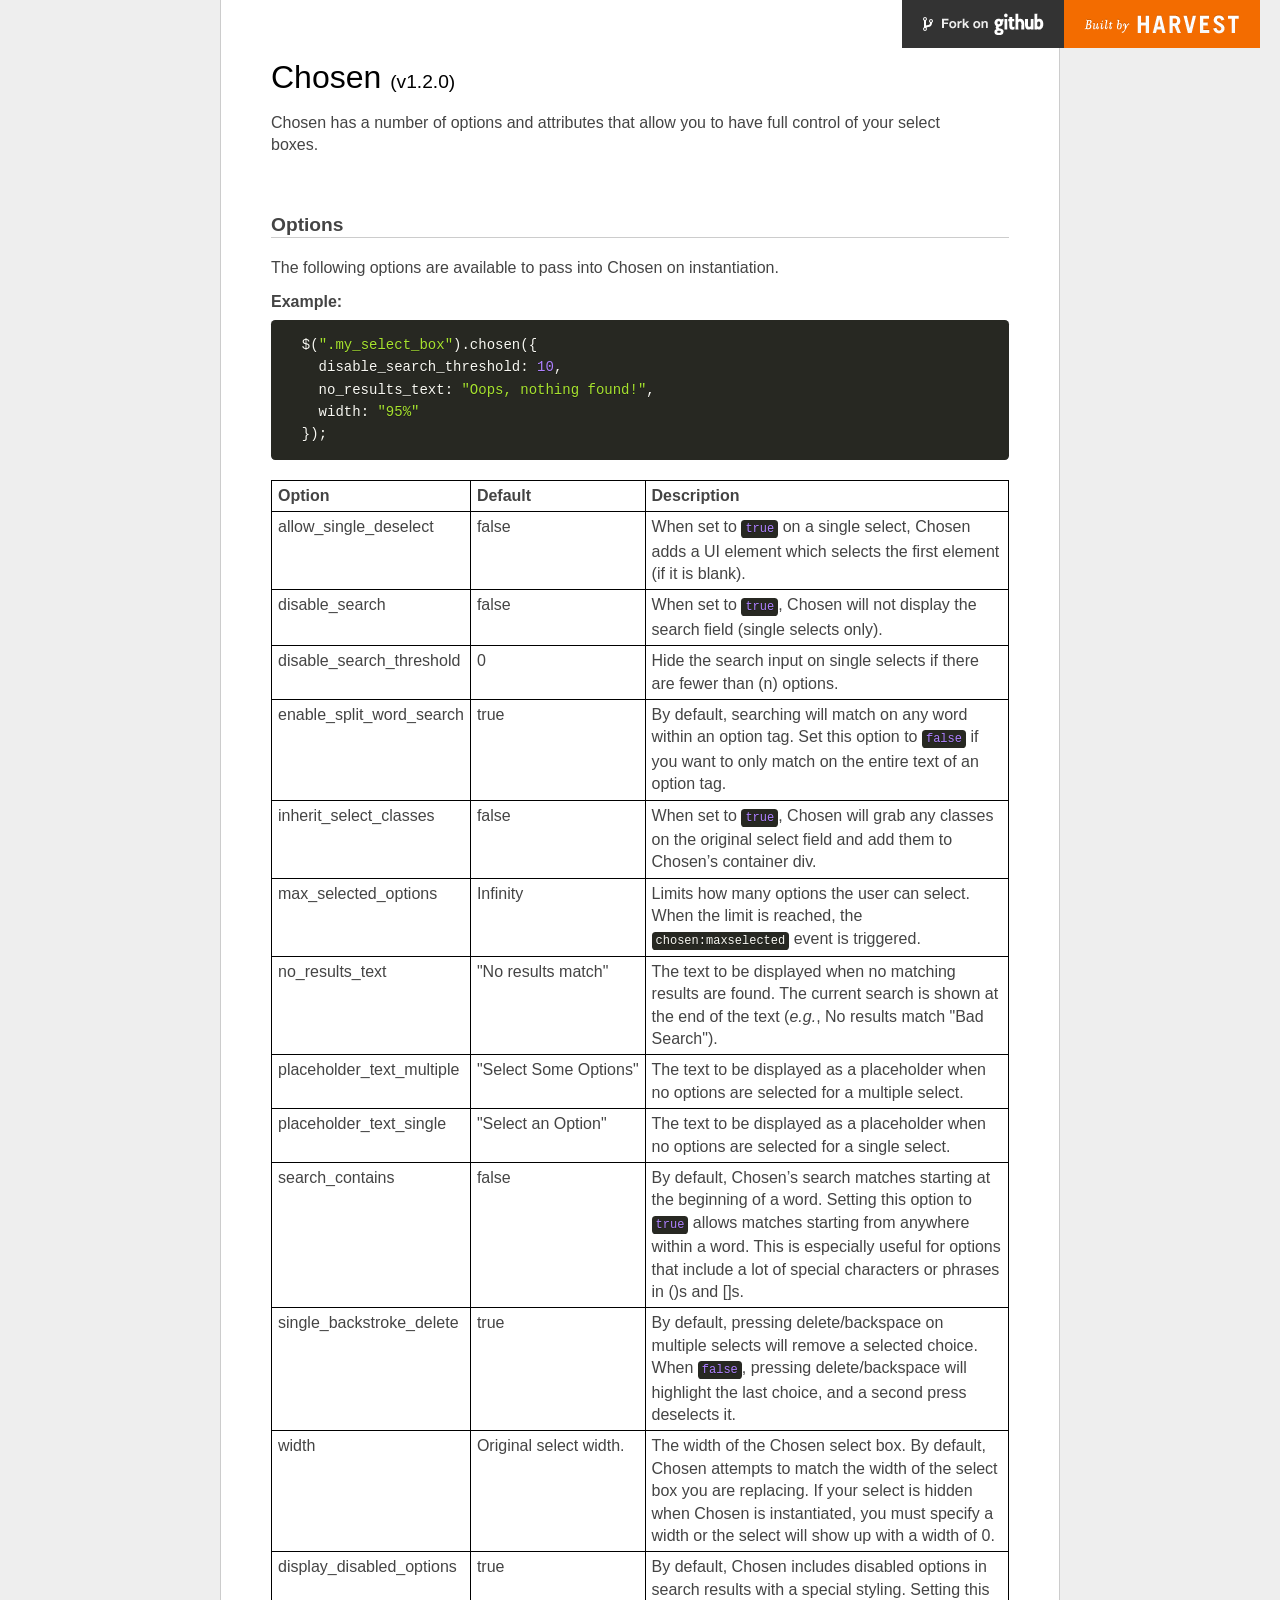
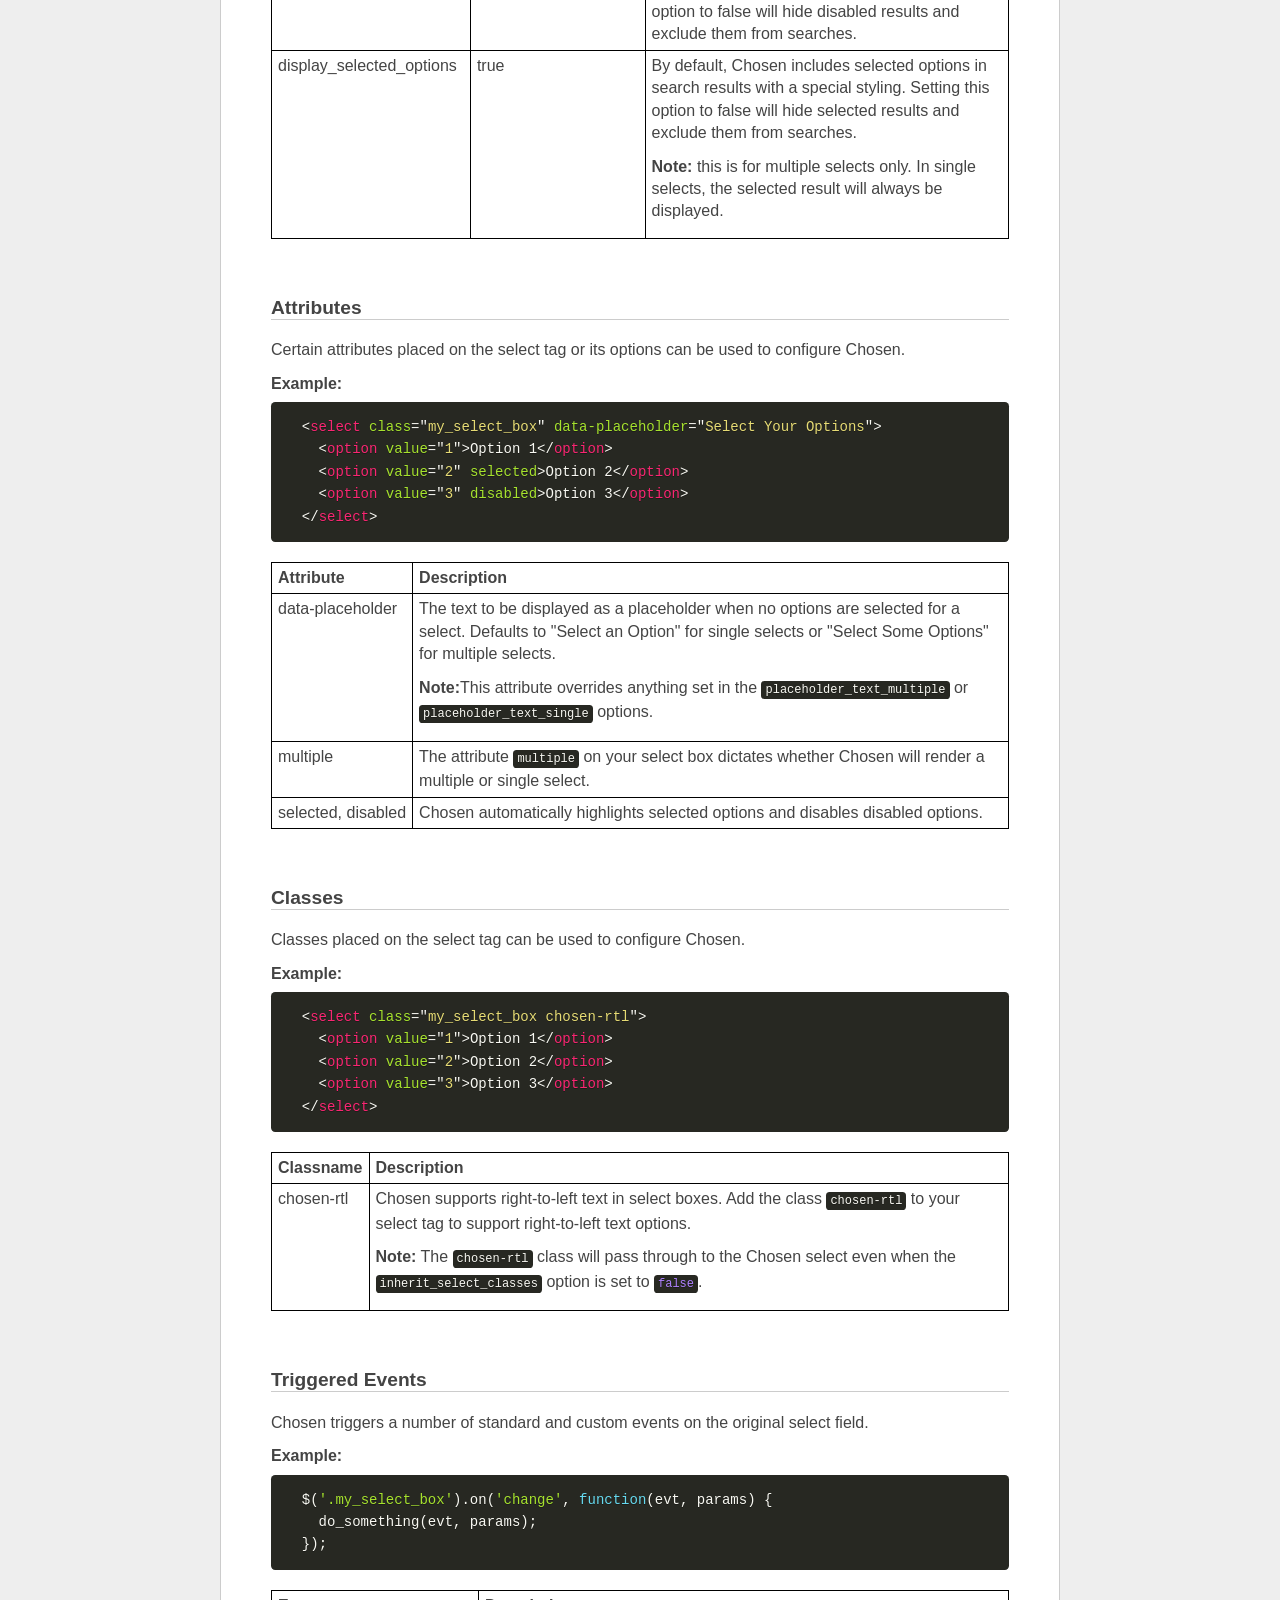
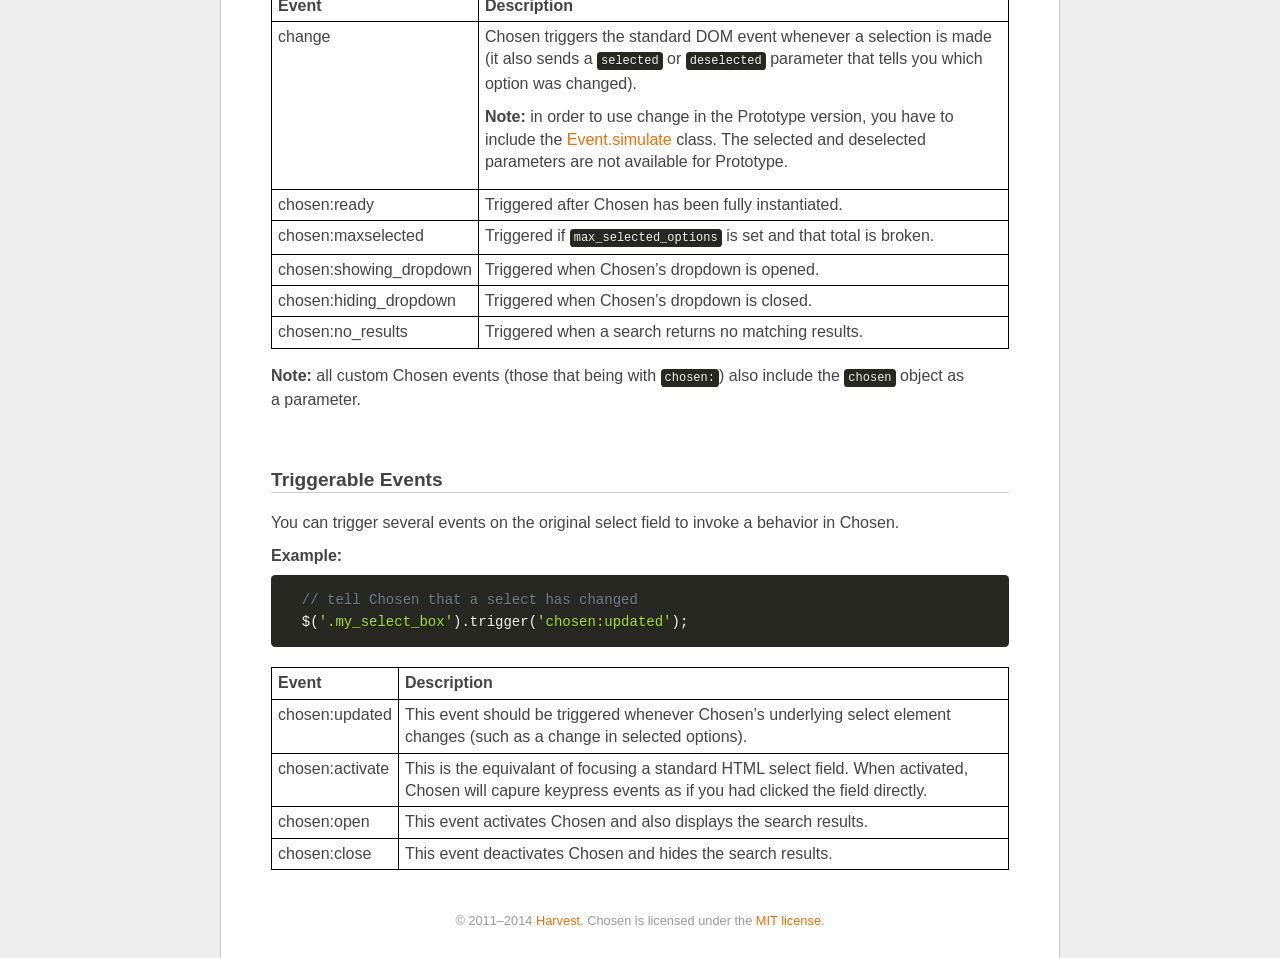
<file: chosen/options.html>
<!doctype html>
<html lang="en">
<head>
  <meta charset="utf-8">
  <title>Chosen: A jQuery Plugin by Harvest to Tame Unwieldy Select Boxes</title>
  <link rel="stylesheet" href="docsupport/style.css">
  <link rel="stylesheet" href="docsupport/prism.css">
  <link rel="stylesheet" href="chosen.css">
  <style type="text/css" media="all">
    /* fix rtl for demo */
    .chosen-rtl .chosen-drop { left: -9000px; }
  </style>
</head>
<body>
  <div id="container">
    <div id="content">
      <header>
        <h1>Chosen <small>(<span id="latest-version">v1.2.0</span>)</small></h1>
      </header>
      <p>Chosen has a number of options and attributes that allow you to have full control of your select boxes.</p>

      <h2><a name="options" class="anchor" href="#options">Options</a></h2>
      <p>The following options are available to pass into Chosen on instantiation.</p>

      <h3>Example:</h3>
<pre>
  <code class="language-javascript">$(".my_select_box").chosen({
    disable_search_threshold: 10,
    no_results_text: "Oops, nothing found!",
    width: "95%"
  });</code>
</pre>

      <table class="docs-table">
        <tr>
          <th>Option</th><th>Default</th><th>Description</th>
        </tr>
        <tr>
          <td>allow_single_deselect</td>
          <td>false</td>
          <td>When set to <code class="language-javascript">true</code> on a single select, Chosen adds a UI element which selects the first element (if it is blank).</td>
        </tr>
        <tr>
          <td>disable_search</td>
          <td>false</td>
          <td>When set to <code class="language-javascript">true</code>, Chosen will not display the search field (single selects only).</td>
        </tr>
        <tr>
          <td>disable_search_threshold</td>
          <td>0</td>
          <td>Hide the search input on single selects if there are fewer than (n) options.</td>
        </tr>
        <tr>
          <td>enable_split_word_search</td>
          <td>true</td>
          <td>By default, searching will match on any word within an option tag. Set this option to <code class="language-javascript">false</code> if you want to only match on the entire text of an option tag.</td>
        </tr>
        <tr>
          <td>inherit_select_classes</td>
          <td>false</td>
          <td>When set to <code class="language-javascript">true</code>, Chosen will grab any classes on the original select field and add them to Chosen’s container div.</td>
        </tr>
        <tr>
          <td>max_selected_options</td>
          <td>Infinity</td>
          <td>Limits how many options the user can select. When the limit is reached, the <code class="language-javascript">chosen:maxselected</code> event is triggered.</td>
        </tr>
        <tr>
          <td>no_results_text</td>
          <td>"No results match"</td>
          <td>The text to be displayed when no matching results are found. The current search is shown at the end of the text (<i>e.g.</i>,
           No results match "Bad Search").</td>
        </tr>
        <tr>
          <td>placeholder_text_multiple</td>
          <td>"Select Some Options"</td>
          <td>The text to be displayed as a placeholder when no options are selected for a multiple select.</td>
        </tr>
        <tr>
          <td>placeholder_text_single</td>
          <td>"Select an Option"</td>
          <td>The text to be displayed as a placeholder when no options are selected for a single select.</td>
        </tr>
        <tr>
          <td>search_contains</td>
          <td>false</td>
          <td>By default, Chosen’s search matches starting at the beginning of a word. Setting this option to <code class="language-javascript">true</code> allows matches starting from anywhere within a word. This is especially useful for options that include a lot of special characters or phrases in ()s and []s.</td>
        </tr>
        <tr>
          <td>single_backstroke_delete</td>
          <td>true</td>
          <td>By default, pressing delete/backspace on multiple selects will remove a selected choice. When <code class="language-javascript">false</code>, pressing delete/backspace will highlight the last choice, and a second press deselects it.</td>
        </tr>
        <tr>
          <td>width</td>
          <td>Original select width.</td>
          <td>The width of the Chosen select box. By default, Chosen attempts to match the width of the select box you are replacing. If your select is hidden when Chosen is instantiated, you must specify a width or the select will show up with a width of 0.</td>
        </tr>
        <tr>
          <td>display_disabled_options</td>
          <td>true</td>
          <td>By default, Chosen includes disabled options in search results with a special styling. Setting this option to false will hide disabled results and exclude them from searches.</td>
        </tr>
        <tr>
          <td>display_selected_options</td>
          <td>true</td>
          <td>
            <p>By default, Chosen includes selected options in search results with a special styling. Setting this option to false will hide selected results and exclude them from searches.</p>
            <p><strong>Note:</strong> this is for multiple selects only. In single selects, the selected result will always be displayed.</p>
          </td>
        </tr>
      </table>

      <h2><a name="attributes" class="anchor" href="#attributes">Attributes</a></h2>
      <p>Certain attributes placed on the select tag or its options can be used to configure Chosen.</p>

      <h3>Example:</h3>

<pre>
  <code class="language-markup">&lt;select class="my_select_box" data-placeholder="Select Your Options"&gt;
    &lt;option value="1"&gt;Option 1&lt;/option&gt;
    &lt;option value="2" selected&gt;Option 2&lt;/option&gt;
    &lt;option value="3" disabled&gt;Option 3&lt;/option&gt;
  &lt;/select&gt;</code>
</pre>

      <table class="docs-table">
        <tr>
          <th>Attribute</th><th>Description</th>
        </tr>
        <tr>
          <td>data-placeholder</td>
          <td>
            <p>The text to be displayed as a placeholder when no options are selected for a select. Defaults to "Select an Option" for single selects or "Select Some Options" for multiple selects.</p>
            <p><strong>Note:</strong>This attribute overrides anything set in the <code class="language-javascript">placeholder_text_multiple</code> or <code class="language-javascript">placeholder_text_single</code> options.</p>
          </td>
        </tr>
        <tr>
          <td>multiple</td>
          <td>The attribute <code class="language-html">multiple</code> on your select box dictates whether Chosen will render a multiple or single select.</td>
        </tr>
        <tr>
          <td>selected, disabled</td>
          <td>Chosen automatically highlights selected options and disables disabled options.</td>
        </tr>
      </table>

      <h2><a name="classes" class="anchor" href="#classes">Classes</a></h2>
      <p>Classes placed on the select tag can be used to configure Chosen.</p>

      <h3>Example:</h3>

<pre>
  <code class="language-markup">&lt;select class="my_select_box chosen-rtl"&gt;
    &lt;option value="1"&gt;Option 1&lt;/option&gt;
    &lt;option value="2"&gt;Option 2&lt;/option&gt;
    &lt;option value="3"&gt;Option 3&lt;/option&gt;
  &lt;/select&gt;</code>
</pre>

      <table class="docs-table">
        <tr>
          <th>Classname</th>
          <th>Description</th>
        </tr>
        <tr>
          <td>chosen-rtl</td>
          <td>
            <p>Chosen supports right-to-left text in select boxes. Add the class <code class="language-html">chosen-rtl</code> to your select tag to support right-to-left text options.</p>
            <p><strong>Note:</strong> The <code class="language-html">chosen-rtl</code> class will pass through to the Chosen select even when the <code class="language-javascript">inherit_select_classes</code> option is set to <code class="language-javascript">false</code>.</p>
          </td>
        </tr>
      </table>

      <h2><a name="triggered-events" class="anchor" href="#triggered-events">Triggered Events</a></h2>
      <p>Chosen triggers a number of standard and custom events on the original select field.</p>

      <h3>Example:</h3>

<pre>
  <code class="language-javascript">$('.my_select_box').on('change', function(evt, params) {
    do_something(evt, params);
  });</code>
</pre>

      <table class="docs-table">
        <tr>
          <th>Event</th><th>Description</th>
        </tr>
        <tr>
          <td>change</td>
          <td>
            <p>Chosen triggers the standard DOM event whenever a selection is made (it also sends a <code class="language-javascript">selected</code> or <code class="language-javascript">deselected</code> parameter that tells you which option was changed).</p>
            <p><strong>Note:</strong> in order to use change in the Prototype version, you have to include the <a href="https://github.com/kangax/protolicious/blob/5b56fdafcd7d7662c9d648534225039b2e78e371/event.simulate.js">Event.simulate</a> class. The selected and deselected parameters are not available for Prototype.</p>
          </td>
        </tr>
        <tr>
          <td>chosen:ready</td>
          <td>Triggered after Chosen has been fully instantiated.</td>
        </tr>
        <tr>
          <td>chosen:maxselected</td>
          <td>Triggered if <code class="language-javascript">max_selected_options</code> is set and that total is broken.</td>
        </tr>
        <tr>
          <td>chosen:showing_dropdown</td>
          <td>Triggered when Chosen’s dropdown is opened.</td>
        </tr>
        <tr>
          <td>chosen:hiding_dropdown</td>
          <td>Triggered when Chosen’s dropdown is closed.</td>
        </tr>
        <tr>
          <td>chosen:no_results</td>
          <td>Triggered when a search returns no matching results.</td>
        </tr>
      </table>

      <p>
        <strong>Note:</strong> all custom Chosen events (those that being with <code class="language-javascript">chosen:</code>) also include the <code class="language-javascript">chosen</code> object as a parameter.
      </p>

      <h2><a name="triggerable-events" class="anchor" href="#triggerable-events">Triggerable Events</a></h2>
      <p>You can trigger several events on the original select field to invoke a behavior in Chosen.</p>

      <h3>Example:</h3>

<pre>
  <code class="language-javascript">// tell Chosen that a select has changed
  $('.my_select_box').trigger('chosen:updated');</code>
</pre>

      <table class="docs-table">
        <tr>
          <th>Event</th><th>Description</th>
        </tr>
        <tr>
          <td>chosen:updated</td>
          <td>This event should be triggered whenever Chosen’s underlying select element changes (such as a change in selected options).</td>
        </tr>
        <tr>
          <td>chosen:activate</td>
          <td>This is the equivalant of focusing a standard HTML select field. When activated, Chosen will capure keypress events as if you had clicked the field directly.</td>
        </tr>
        <tr>
          <td>chosen:open</td>
          <td>This event activates Chosen and also displays the search results.</td>
        </tr>
        <tr>
          <td>chosen:close</td>
          <td>This event deactivates Chosen and hides the search results.</td>
        </tr>
      </table>

      <footer>
        &copy; 2011&ndash;2014 <a href="http://www.getharvest.com/">Harvest</a>. Chosen is licensed under the <a href="https://github.com/harvesthq/chosen/blob/master/LICENSE.md">MIT license</a>.
      </footer>

    </div>
  </div>
  <div class="oss-bar">
    <ul>
      <li><a class="fork" href="https://github.com/harvesthq/chosen">Fork on Github</a></li>
      <li><a class="harvest" href="http://www.getharvest.com/">Built by Harvest</a></li>
    </ul>
  </div>
  <script src="docsupport/prism.js" type="text/javascript" charset="utf-8"></script>
</body>
</html>
</file>
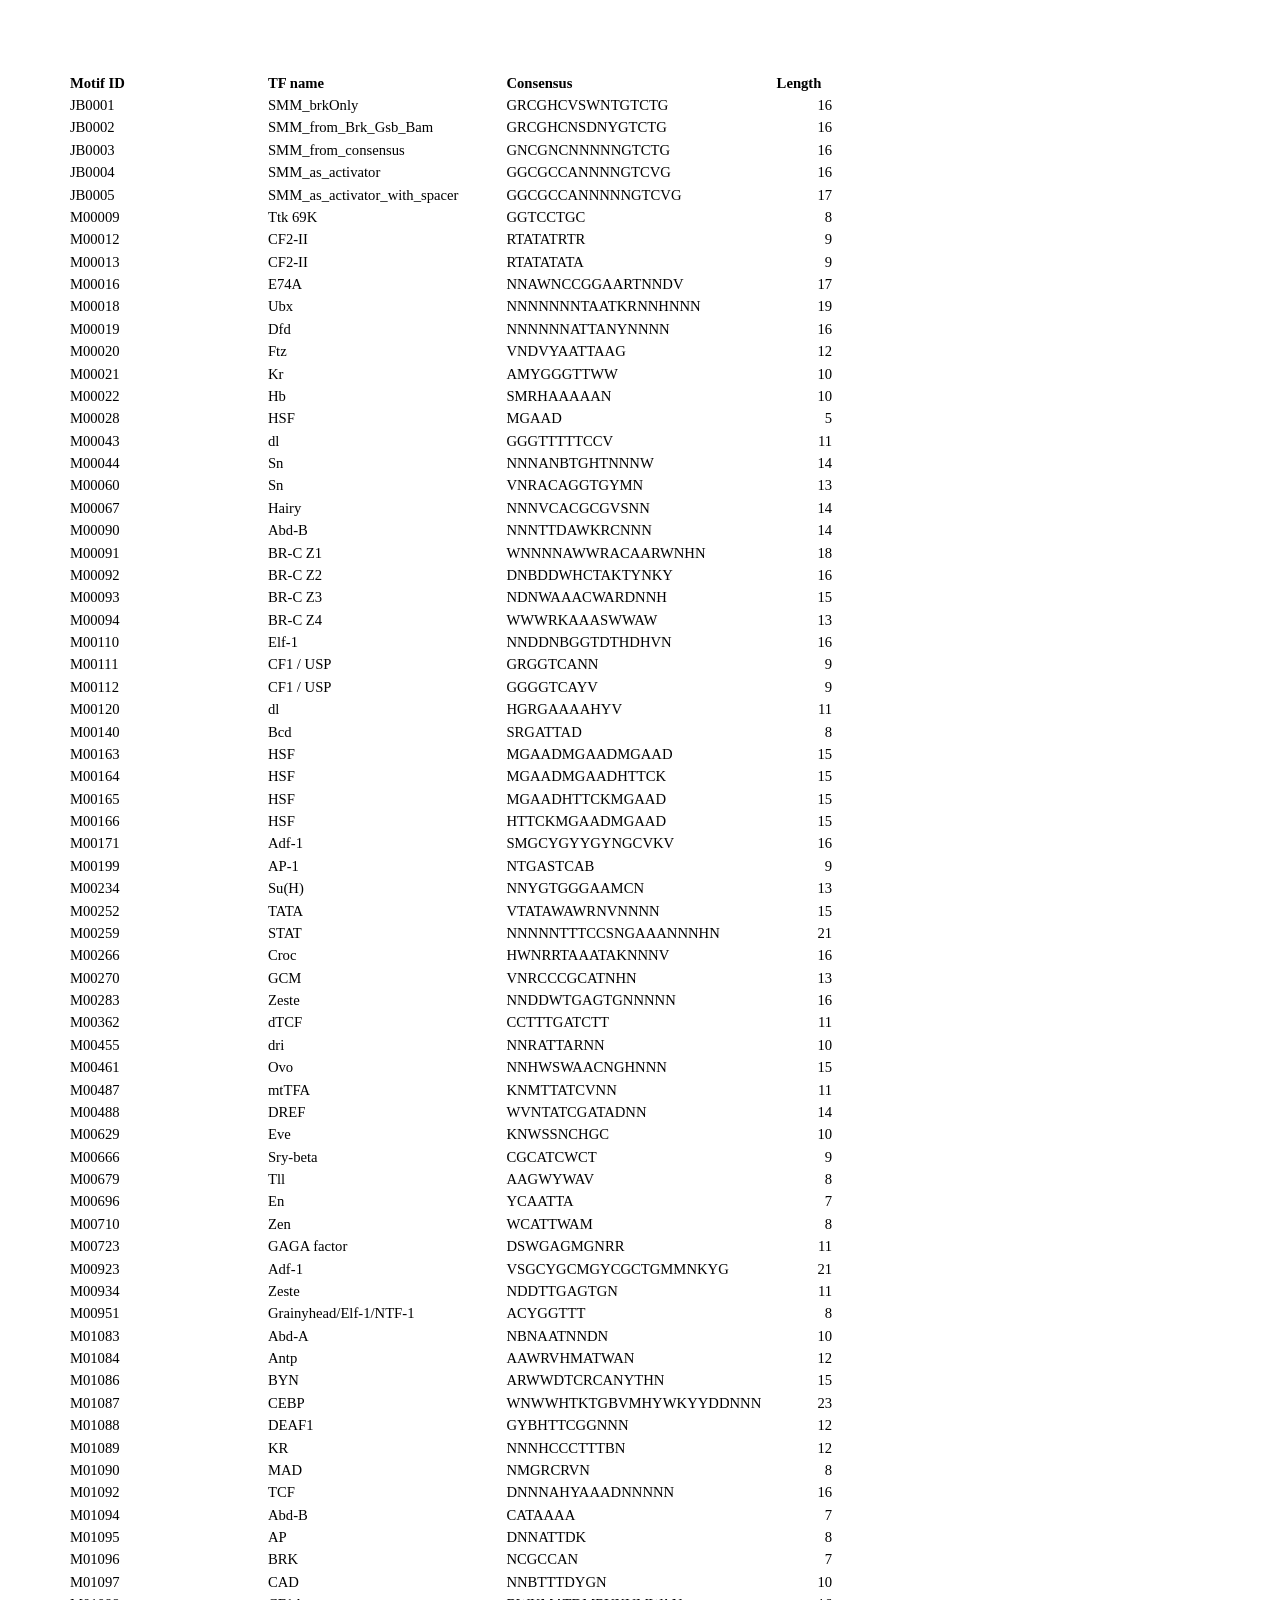
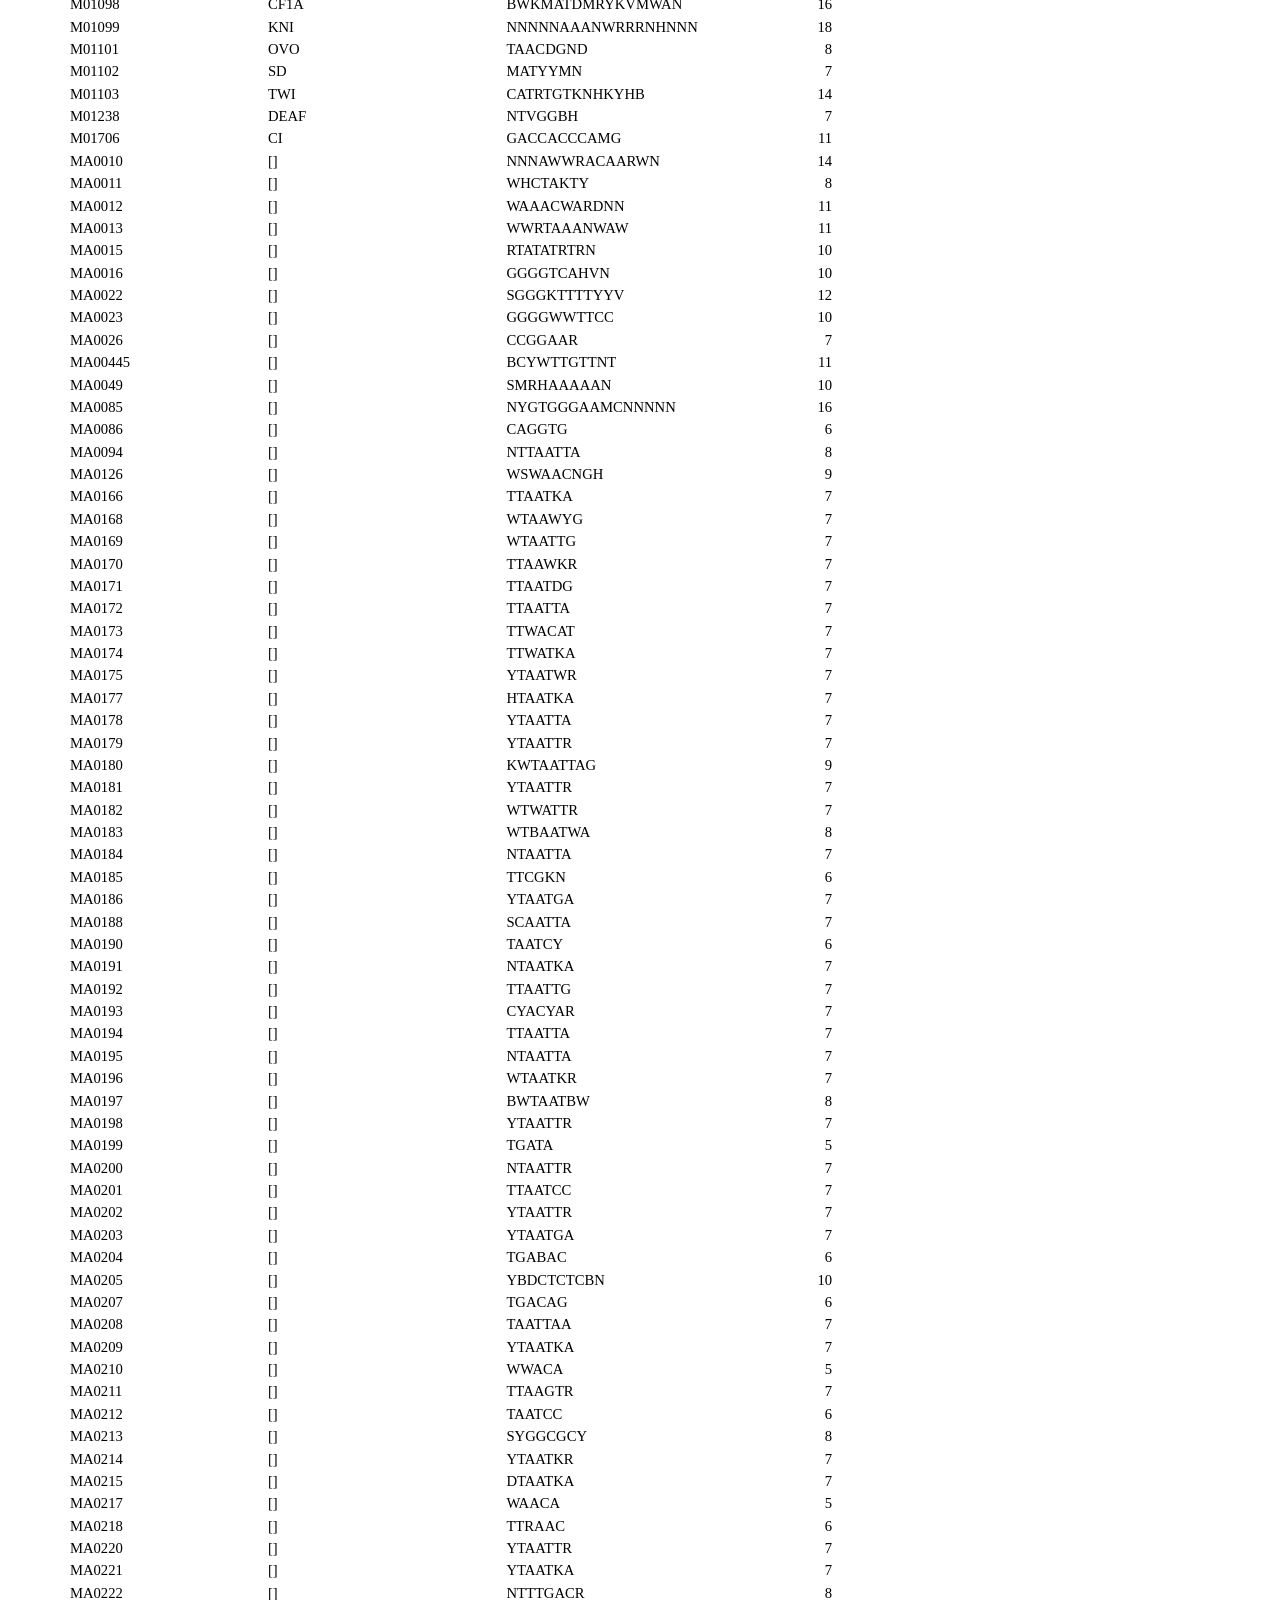
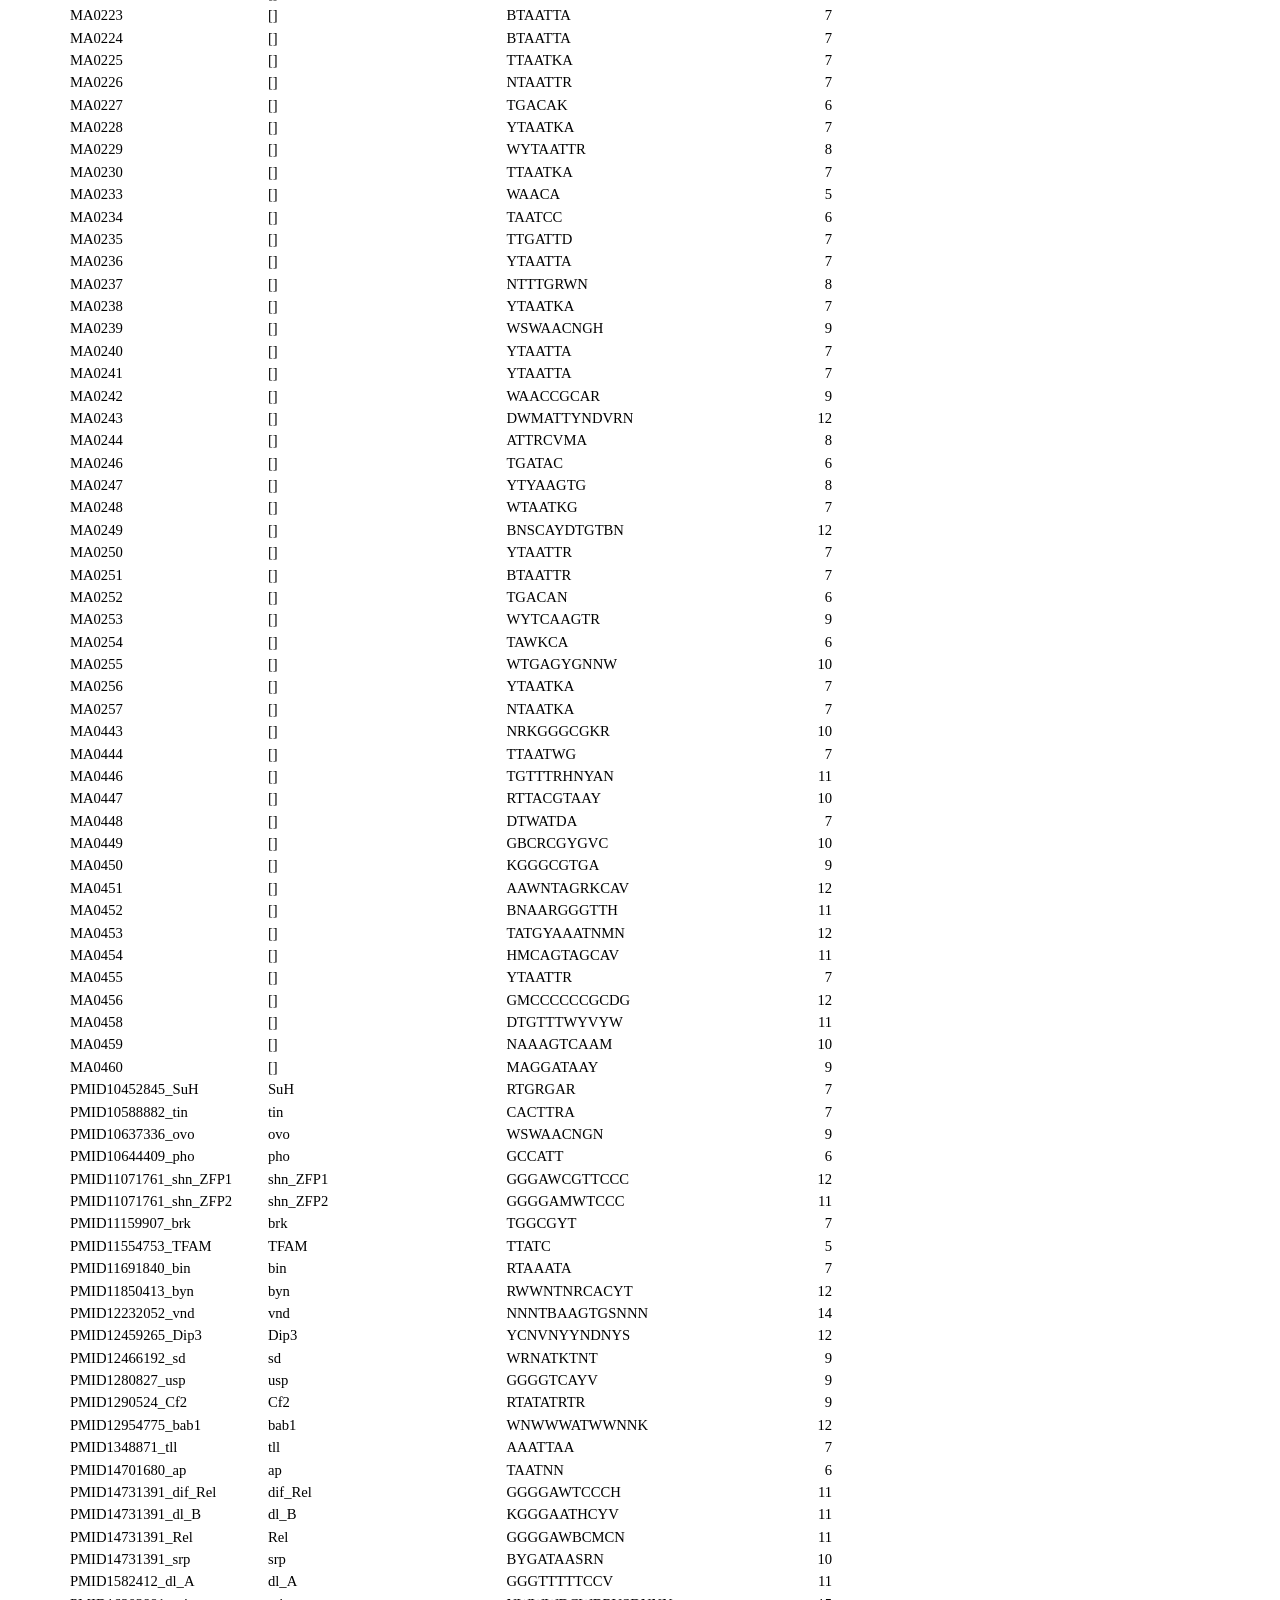
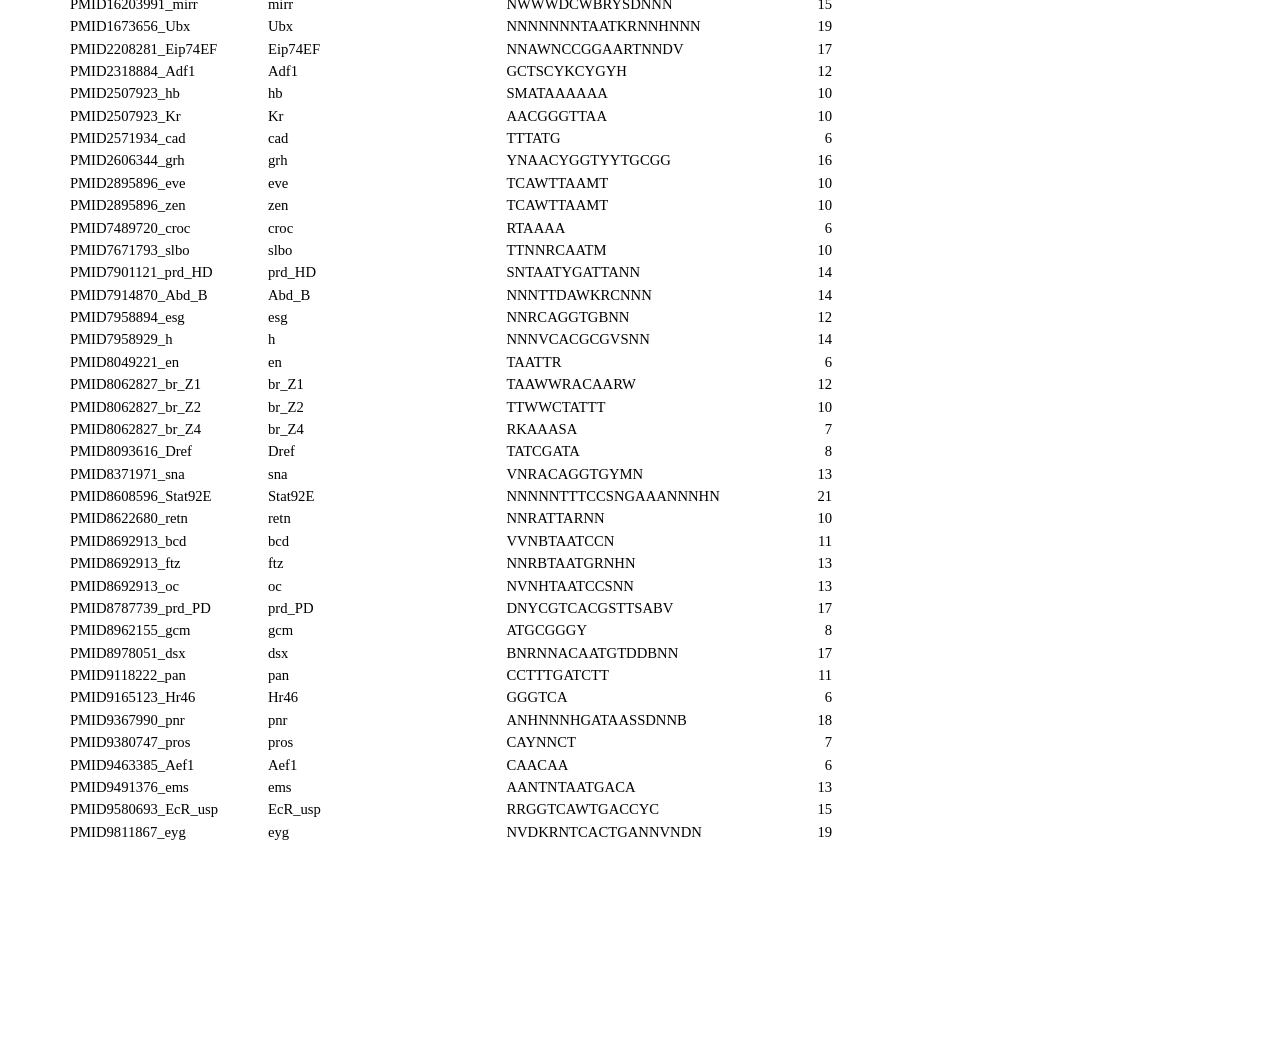
<file: Data/motifsTF.html>
<?xml version="1.0" encoding="UTF-8"?>
<!DOCTYPE html PUBLIC "-//W3C//DTD XHTML 1.1 plus MathML 2.0//EN" "http://www.w3.org/Math/DTD/mathml2/xhtml-math11-f.dtd"><html xmlns="http://www.w3.org/1999/xhtml"><!--This file was converted to xhtml by LibreOffice - see http://cgit.freedesktop.org/libreoffice/core/tree/filter/source/xslt for the code.--><head profile="http://dublincore.org/documents/dcmi-terms/"><meta http-equiv="Content-Type" content="application/xhtml+xml; charset=utf-8"/><title xml:lang="en-US">- no title specified</title><meta name="DCTERMS.title" content="" xml:lang="en-US"/><meta name="DCTERMS.language" content="en-US" scheme="DCTERMS.RFC4646"/><meta name="DCTERMS.source" content="http://xml.openoffice.org/odf2xhtml"/><meta name="DCTERMS.creator" content="Diego"/><meta name="DCTERMS.issued" content="2014-04-16T14:02:02" scheme="DCTERMS.W3CDTF"/><meta name="DCTERMS.contributor" content="David"/><meta name="DCTERMS.modified" content="2014-04-22T14:00:33" scheme="DCTERMS.W3CDTF"/><meta name="DCTERMS.provenance" content="" xml:lang="en-US"/><meta name="DCTERMS.subject" content="," xml:lang="en-US"/><link rel="schema.DC" href="http://purl.org/dc/elements/1.1/" hreflang="en"/><link rel="schema.DCTERMS" href="http://purl.org/dc/terms/" hreflang="en"/><link rel="schema.DCTYPE" href="http://purl.org/dc/dcmitype/" hreflang="en"/><link rel="schema.DCAM" href="http://purl.org/dc/dcam/" hreflang="en"/><style type="text/css">
	@page {  }
	table { border-collapse:collapse; border-spacing:0; empty-cells:show }
	td, th { vertical-align:top; font-size:10pt;}
	h1, h2, h3, h4, h5, h6 { clear:both }
	ol, ul { margin:0; padding:0;}
	li { list-style: none; margin:0; padding:0;}
	<!-- "li span.odfLiEnd" - IE 7 issue-->
	li span. { clear: both; line-height:0; width:0; height:0; margin:0; padding:0; }
	span.footnodeNumber { padding-right:1em; }
	span.annotation_style_by_filter { font-size:95%; font-family:Arial; background-color:#fff000;  margin:0; border:0; padding:0;  }
	* { margin:0;}
	.ta1 { writing-mode:lr-tb; }
	.ta2 { writing-mode:lr-tb; }
	.ta3 { writing-mode:lr-tb; }
	.Default { font-family:Calibri; padding:0.028in; color:#000000; font-size:11pt; }
	.ce1 { color:#000000; font-size:11pt; padding:0.028in; font-family:Calibri; font-style:normal; text-shadow:none; text-decoration:none ! important; font-weight:bold; }
	.ce2 { color:#000000; font-size:11pt; padding:0.028in; font-family:Calibri; }
	.co1 { width:2.2681in; }
	.co2 { width:2.8299in; }
	.co3 { width:2.5925in; }
	.co4 { width:0.7236in; }
	.co5 { width:1.0665in; }
	.ro1 { height:0.2in; }
	<!-- ODF styles with no properties representable as CSS -->
	 { }
	</style></head><body dir="ltr" style="max-width:8.5in;margin-top:0.75in; margin-bottom:0.75in; margin-left:0.7in; margin-right:0.7in; writing-mode:lr-tb; "><table border="0" cellspacing="0" cellpadding="0" class="ta1"><colgroup><col width="252"/><col width="314"/><col width="288"/><col width="80"/><col width="118"/></colgroup><tr class="ro1"><td style="text-align:left;width:2.2681in; " class="ce1"><p>Motif ID</p></td><td style="text-align:left;width:2.8299in; " class="ce1"><p>TF name</p></td><td style="text-align:left;width:2.5925in; " class="ce1"><p>Consensus</p></td><td style="text-align:left;width:0.7236in; " class="ce1"><p>Length</p></td><td style="text-align:left;width:1.0665in; " class="Default"> </td></tr><tr class="ro1"><td style="text-align:left;width:2.2681in; " class="ce2"><p>JB0001</p></td><td style="text-align:left;width:2.8299in; " class="ce2"><p>SMM_brkOnly</p></td><td style="text-align:left;width:2.5925in; " class="ce2"><p>GRCGHCVSWNTGTCTG</p></td><td style="text-align:right; width:0.7236in; " class="ce2"><p>16</p></td><td style="text-align:left;width:1.0665in; " class="Default"> </td></tr><tr class="ro1"><td style="text-align:left;width:2.2681in; " class="ce2"><p>JB0002</p></td><td style="text-align:left;width:2.8299in; " class="ce2"><p>SMM_from_Brk_Gsb_Bam</p></td><td style="text-align:left;width:2.5925in; " class="ce2"><p>GRCGHCNSDNYGTCTG</p></td><td style="text-align:right; width:0.7236in; " class="ce2"><p>16</p></td><td style="text-align:left;width:1.0665in; " class="Default"> </td></tr><tr class="ro1"><td style="text-align:left;width:2.2681in; " class="ce2"><p>JB0003</p></td><td style="text-align:left;width:2.8299in; " class="ce2"><p>SMM_from_consensus</p></td><td style="text-align:left;width:2.5925in; " class="ce2"><p>GNCGNCNNNNNGTCTG</p></td><td style="text-align:right; width:0.7236in; " class="ce2"><p>16</p></td><td style="text-align:left;width:1.0665in; " class="Default"> </td></tr><tr class="ro1"><td style="text-align:left;width:2.2681in; " class="ce2"><p>JB0004</p></td><td style="text-align:left;width:2.8299in; " class="ce2"><p>SMM_as_activator</p></td><td style="text-align:left;width:2.5925in; " class="ce2"><p>GGCGCCANNNNGTCVG</p></td><td style="text-align:right; width:0.7236in; " class="ce2"><p>16</p></td><td style="text-align:left;width:1.0665in; " class="Default"> </td></tr><tr class="ro1"><td style="text-align:left;width:2.2681in; " class="ce2"><p>JB0005</p></td><td style="text-align:left;width:2.8299in; " class="ce2"><p>SMM_as_activator_with_spacer</p></td><td style="text-align:left;width:2.5925in; " class="ce2"><p>GGCGCCANNNNNGTCVG</p></td><td style="text-align:right; width:0.7236in; " class="ce2"><p>17</p></td><td style="text-align:left;width:1.0665in; " class="Default"> </td></tr><tr class="ro1"><td style="text-align:left;width:2.2681in; " class="ce2"><p>M00009</p></td><td style="text-align:left;width:2.8299in; " class="ce2"><p>Ttk 69K</p></td><td style="text-align:left;width:2.5925in; " class="ce2"><p>GGTCCTGC</p></td><td style="text-align:right; width:0.7236in; " class="ce2"><p>8</p></td><td style="text-align:left;width:1.0665in; " class="Default"> </td></tr><tr class="ro1"><td style="text-align:left;width:2.2681in; " class="ce2"><p>M00012</p></td><td style="text-align:left;width:2.8299in; " class="ce2"><p>CF2-II</p></td><td style="text-align:left;width:2.5925in; " class="ce2"><p>RTATATRTR</p></td><td style="text-align:right; width:0.7236in; " class="ce2"><p>9</p></td><td style="text-align:left;width:1.0665in; " class="Default"> </td></tr><tr class="ro1"><td style="text-align:left;width:2.2681in; " class="ce2"><p>M00013</p></td><td style="text-align:left;width:2.8299in; " class="ce2"><p>CF2-II</p></td><td style="text-align:left;width:2.5925in; " class="ce2"><p>RTATATATA</p></td><td style="text-align:right; width:0.7236in; " class="ce2"><p>9</p></td><td style="text-align:left;width:1.0665in; " class="Default"> </td></tr><tr class="ro1"><td style="text-align:left;width:2.2681in; " class="ce2"><p>M00016</p></td><td style="text-align:left;width:2.8299in; " class="ce2"><p>E74A</p></td><td style="text-align:left;width:2.5925in; " class="ce2"><p>NNAWNCCGGAARTNNDV</p></td><td style="text-align:right; width:0.7236in; " class="ce2"><p>17</p></td><td style="text-align:left;width:1.0665in; " class="Default"> </td></tr><tr class="ro1"><td style="text-align:left;width:2.2681in; " class="ce2"><p>M00018</p></td><td style="text-align:left;width:2.8299in; " class="ce2"><p>Ubx</p></td><td style="text-align:left;width:2.5925in; " class="ce2"><p>NNNNNNNTAATKRNNHNNN</p></td><td style="text-align:right; width:0.7236in; " class="ce2"><p>19</p></td><td style="text-align:left;width:1.0665in; " class="Default"> </td></tr><tr class="ro1"><td style="text-align:left;width:2.2681in; " class="ce2"><p>M00019</p></td><td style="text-align:left;width:2.8299in; " class="ce2"><p>Dfd</p></td><td style="text-align:left;width:2.5925in; " class="ce2"><p>NNNNNNATTANYNNNN</p></td><td style="text-align:right; width:0.7236in; " class="ce2"><p>16</p></td><td style="text-align:left;width:1.0665in; " class="Default"> </td></tr><tr class="ro1"><td style="text-align:left;width:2.2681in; " class="ce2"><p>M00020</p></td><td style="text-align:left;width:2.8299in; " class="ce2"><p>Ftz</p></td><td style="text-align:left;width:2.5925in; " class="ce2"><p>VNDVYAATTAAG</p></td><td style="text-align:right; width:0.7236in; " class="ce2"><p>12</p></td><td style="text-align:left;width:1.0665in; " class="Default"> </td></tr><tr class="ro1"><td style="text-align:left;width:2.2681in; " class="ce2"><p>M00021</p></td><td style="text-align:left;width:2.8299in; " class="ce2"><p>Kr</p></td><td style="text-align:left;width:2.5925in; " class="ce2"><p>AMYGGGTTWW</p></td><td style="text-align:right; width:0.7236in; " class="ce2"><p>10</p></td><td style="text-align:left;width:1.0665in; " class="Default"> </td></tr><tr class="ro1"><td style="text-align:left;width:2.2681in; " class="ce2"><p>M00022</p></td><td style="text-align:left;width:2.8299in; " class="ce2"><p>Hb</p></td><td style="text-align:left;width:2.5925in; " class="ce2"><p>SMRHAAAAAN</p></td><td style="text-align:right; width:0.7236in; " class="ce2"><p>10</p></td><td style="text-align:left;width:1.0665in; " class="Default"> </td></tr><tr class="ro1"><td style="text-align:left;width:2.2681in; " class="ce2"><p>M00028</p></td><td style="text-align:left;width:2.8299in; " class="ce2"><p>HSF</p></td><td style="text-align:left;width:2.5925in; " class="ce2"><p>MGAAD</p></td><td style="text-align:right; width:0.7236in; " class="ce2"><p>5</p></td><td style="text-align:left;width:1.0665in; " class="Default"> </td></tr><tr class="ro1"><td style="text-align:left;width:2.2681in; " class="ce2"><p>M00043</p></td><td style="text-align:left;width:2.8299in; " class="ce2"><p>dl</p></td><td style="text-align:left;width:2.5925in; " class="ce2"><p>GGGTTTTTCCV</p></td><td style="text-align:right; width:0.7236in; " class="ce2"><p>11</p></td><td style="text-align:left;width:1.0665in; " class="Default"> </td></tr><tr class="ro1"><td style="text-align:left;width:2.2681in; " class="ce2"><p>M00044</p></td><td style="text-align:left;width:2.8299in; " class="ce2"><p>Sn</p></td><td style="text-align:left;width:2.5925in; " class="ce2"><p>NNNANBTGHTNNNW</p></td><td style="text-align:right; width:0.7236in; " class="ce2"><p>14</p></td><td style="text-align:left;width:1.0665in; " class="Default"> </td></tr><tr class="ro1"><td style="text-align:left;width:2.2681in; " class="ce2"><p>M00060</p></td><td style="text-align:left;width:2.8299in; " class="ce2"><p>Sn</p></td><td style="text-align:left;width:2.5925in; " class="ce2"><p>VNRACAGGTGYMN</p></td><td style="text-align:right; width:0.7236in; " class="ce2"><p>13</p></td><td style="text-align:left;width:1.0665in; " class="Default"> </td></tr><tr class="ro1"><td style="text-align:left;width:2.2681in; " class="ce2"><p>M00067</p></td><td style="text-align:left;width:2.8299in; " class="ce2"><p>Hairy</p></td><td style="text-align:left;width:2.5925in; " class="ce2"><p>NNNVCACGCGVSNN</p></td><td style="text-align:right; width:0.7236in; " class="ce2"><p>14</p></td><td style="text-align:left;width:1.0665in; " class="Default"> </td></tr><tr class="ro1"><td style="text-align:left;width:2.2681in; " class="ce2"><p>M00090</p></td><td style="text-align:left;width:2.8299in; " class="ce2"><p>Abd-B</p></td><td style="text-align:left;width:2.5925in; " class="ce2"><p>NNNTTDAWKRCNNN</p></td><td style="text-align:right; width:0.7236in; " class="ce2"><p>14</p></td><td style="text-align:left;width:1.0665in; " class="Default"> </td></tr><tr class="ro1"><td style="text-align:left;width:2.2681in; " class="ce2"><p>M00091</p></td><td style="text-align:left;width:2.8299in; " class="ce2"><p>BR-C Z1</p></td><td style="text-align:left;width:2.5925in; " class="ce2"><p>WNNNNAWWRACAARWNHN</p></td><td style="text-align:right; width:0.7236in; " class="ce2"><p>18</p></td><td style="text-align:left;width:1.0665in; " class="Default"> </td></tr><tr class="ro1"><td style="text-align:left;width:2.2681in; " class="ce2"><p>M00092</p></td><td style="text-align:left;width:2.8299in; " class="ce2"><p>BR-C Z2</p></td><td style="text-align:left;width:2.5925in; " class="ce2"><p>DNBDDWHCTAKTYNKY</p></td><td style="text-align:right; width:0.7236in; " class="ce2"><p>16</p></td><td style="text-align:left;width:1.0665in; " class="Default"> </td></tr><tr class="ro1"><td style="text-align:left;width:2.2681in; " class="ce2"><p>M00093</p></td><td style="text-align:left;width:2.8299in; " class="ce2"><p>BR-C Z3</p></td><td style="text-align:left;width:2.5925in; " class="ce2"><p>NDNWAAACWARDNNH</p></td><td style="text-align:right; width:0.7236in; " class="ce2"><p>15</p></td><td style="text-align:left;width:1.0665in; " class="Default"> </td></tr><tr class="ro1"><td style="text-align:left;width:2.2681in; " class="ce2"><p>M00094</p></td><td style="text-align:left;width:2.8299in; " class="ce2"><p>BR-C Z4</p></td><td style="text-align:left;width:2.5925in; " class="ce2"><p>WWWRKAAASWWAW</p></td><td style="text-align:right; width:0.7236in; " class="ce2"><p>13</p></td><td style="text-align:left;width:1.0665in; " class="Default"> </td></tr><tr class="ro1"><td style="text-align:left;width:2.2681in; " class="ce2"><p>M00110</p></td><td style="text-align:left;width:2.8299in; " class="ce2"><p>Elf-1</p></td><td style="text-align:left;width:2.5925in; " class="ce2"><p>NNDDNBGGTDTHDHVN</p></td><td style="text-align:right; width:0.7236in; " class="ce2"><p>16</p></td><td style="text-align:left;width:1.0665in; " class="Default"> </td></tr><tr class="ro1"><td style="text-align:left;width:2.2681in; " class="ce2"><p>M00111</p></td><td style="text-align:left;width:2.8299in; " class="ce2"><p>CF1 / USP</p></td><td style="text-align:left;width:2.5925in; " class="ce2"><p>GRGGTCANN</p></td><td style="text-align:right; width:0.7236in; " class="ce2"><p>9</p></td><td style="text-align:left;width:1.0665in; " class="Default"> </td></tr><tr class="ro1"><td style="text-align:left;width:2.2681in; " class="ce2"><p>M00112</p></td><td style="text-align:left;width:2.8299in; " class="ce2"><p>CF1 / USP</p></td><td style="text-align:left;width:2.5925in; " class="ce2"><p>GGGGTCAYV</p></td><td style="text-align:right; width:0.7236in; " class="ce2"><p>9</p></td><td style="text-align:left;width:1.0665in; " class="Default"> </td></tr><tr class="ro1"><td style="text-align:left;width:2.2681in; " class="ce2"><p>M00120</p></td><td style="text-align:left;width:2.8299in; " class="ce2"><p>dl</p></td><td style="text-align:left;width:2.5925in; " class="ce2"><p>HGRGAAAAHYV</p></td><td style="text-align:right; width:0.7236in; " class="ce2"><p>11</p></td><td style="text-align:left;width:1.0665in; " class="Default"> </td></tr><tr class="ro1"><td style="text-align:left;width:2.2681in; " class="ce2"><p>M00140</p></td><td style="text-align:left;width:2.8299in; " class="ce2"><p>Bcd</p></td><td style="text-align:left;width:2.5925in; " class="ce2"><p>SRGATTAD</p></td><td style="text-align:right; width:0.7236in; " class="ce2"><p>8</p></td><td style="text-align:left;width:1.0665in; " class="Default"> </td></tr><tr class="ro1"><td style="text-align:left;width:2.2681in; " class="ce2"><p>M00163</p></td><td style="text-align:left;width:2.8299in; " class="ce2"><p>HSF</p></td><td style="text-align:left;width:2.5925in; " class="ce2"><p>MGAADMGAADMGAAD</p></td><td style="text-align:right; width:0.7236in; " class="ce2"><p>15</p></td><td style="text-align:left;width:1.0665in; " class="Default"> </td></tr><tr class="ro1"><td style="text-align:left;width:2.2681in; " class="ce2"><p>M00164</p></td><td style="text-align:left;width:2.8299in; " class="ce2"><p>HSF</p></td><td style="text-align:left;width:2.5925in; " class="ce2"><p>MGAADMGAADHTTCK</p></td><td style="text-align:right; width:0.7236in; " class="ce2"><p>15</p></td><td style="text-align:left;width:1.0665in; " class="Default"> </td></tr><tr class="ro1"><td style="text-align:left;width:2.2681in; " class="ce2"><p>M00165</p></td><td style="text-align:left;width:2.8299in; " class="ce2"><p>HSF</p></td><td style="text-align:left;width:2.5925in; " class="ce2"><p>MGAADHTTCKMGAAD</p></td><td style="text-align:right; width:0.7236in; " class="ce2"><p>15</p></td><td style="text-align:left;width:1.0665in; " class="Default"> </td></tr><tr class="ro1"><td style="text-align:left;width:2.2681in; " class="ce2"><p>M00166</p></td><td style="text-align:left;width:2.8299in; " class="ce2"><p>HSF</p></td><td style="text-align:left;width:2.5925in; " class="ce2"><p>HTTCKMGAADMGAAD</p></td><td style="text-align:right; width:0.7236in; " class="ce2"><p>15</p></td><td style="text-align:left;width:1.0665in; " class="Default"> </td></tr><tr class="ro1"><td style="text-align:left;width:2.2681in; " class="ce2"><p>M00171</p></td><td style="text-align:left;width:2.8299in; " class="ce2"><p>Adf-1</p></td><td style="text-align:left;width:2.5925in; " class="ce2"><p>SMGCYGYYGYNGCVKV</p></td><td style="text-align:right; width:0.7236in; " class="ce2"><p>16</p></td><td style="text-align:left;width:1.0665in; " class="Default"> </td></tr><tr class="ro1"><td style="text-align:left;width:2.2681in; " class="ce2"><p>M00199</p></td><td style="text-align:left;width:2.8299in; " class="ce2"><p>AP-1</p></td><td style="text-align:left;width:2.5925in; " class="ce2"><p>NTGASTCAB</p></td><td style="text-align:right; width:0.7236in; " class="ce2"><p>9</p></td><td style="text-align:left;width:1.0665in; " class="Default"> </td></tr><tr class="ro1"><td style="text-align:left;width:2.2681in; " class="ce2"><p>M00234</p></td><td style="text-align:left;width:2.8299in; " class="ce2"><p>Su(H)</p></td><td style="text-align:left;width:2.5925in; " class="ce2"><p>NNYGTGGGAAMCN</p></td><td style="text-align:right; width:0.7236in; " class="ce2"><p>13</p></td><td style="text-align:left;width:1.0665in; " class="Default"> </td></tr><tr class="ro1"><td style="text-align:left;width:2.2681in; " class="ce2"><p>M00252</p></td><td style="text-align:left;width:2.8299in; " class="ce2"><p>TATA</p></td><td style="text-align:left;width:2.5925in; " class="ce2"><p>VTATAWAWRNVNNNN</p></td><td style="text-align:right; width:0.7236in; " class="ce2"><p>15</p></td><td style="text-align:left;width:1.0665in; " class="Default"> </td></tr><tr class="ro1"><td style="text-align:left;width:2.2681in; " class="ce2"><p>M00259</p></td><td style="text-align:left;width:2.8299in; " class="ce2"><p>STAT</p></td><td style="text-align:left;width:2.5925in; " class="ce2"><p>NNNNNTTTCCSNGAAANNNHN</p></td><td style="text-align:right; width:0.7236in; " class="ce2"><p>21</p></td><td style="text-align:left;width:1.0665in; " class="Default"> </td></tr><tr class="ro1"><td style="text-align:left;width:2.2681in; " class="ce2"><p>M00266</p></td><td style="text-align:left;width:2.8299in; " class="ce2"><p>Croc</p></td><td style="text-align:left;width:2.5925in; " class="ce2"><p>HWNRRTAAATAKNNNV</p></td><td style="text-align:right; width:0.7236in; " class="ce2"><p>16</p></td><td style="text-align:left;width:1.0665in; " class="Default"> </td></tr><tr class="ro1"><td style="text-align:left;width:2.2681in; " class="ce2"><p>M00270</p></td><td style="text-align:left;width:2.8299in; " class="ce2"><p>GCM</p></td><td style="text-align:left;width:2.5925in; " class="ce2"><p>VNRCCCGCATNHN</p></td><td style="text-align:right; width:0.7236in; " class="ce2"><p>13</p></td><td style="text-align:left;width:1.0665in; " class="Default"> </td></tr><tr class="ro1"><td style="text-align:left;width:2.2681in; " class="ce2"><p>M00283</p></td><td style="text-align:left;width:2.8299in; " class="ce2"><p>Zeste</p></td><td style="text-align:left;width:2.5925in; " class="ce2"><p>NNDDWTGAGTGNNNNN</p></td><td style="text-align:right; width:0.7236in; " class="ce2"><p>16</p></td><td style="text-align:left;width:1.0665in; " class="Default"> </td></tr><tr class="ro1"><td style="text-align:left;width:2.2681in; " class="ce2"><p>M00362</p></td><td style="text-align:left;width:2.8299in; " class="ce2"><p>dTCF</p></td><td style="text-align:left;width:2.5925in; " class="ce2"><p>CCTTTGATCTT</p></td><td style="text-align:right; width:0.7236in; " class="ce2"><p>11</p></td><td style="text-align:left;width:1.0665in; " class="Default"> </td></tr><tr class="ro1"><td style="text-align:left;width:2.2681in; " class="ce2"><p>M00455</p></td><td style="text-align:left;width:2.8299in; " class="ce2"><p>dri</p></td><td style="text-align:left;width:2.5925in; " class="ce2"><p>NNRATTARNN</p></td><td style="text-align:right; width:0.7236in; " class="ce2"><p>10</p></td><td style="text-align:left;width:1.0665in; " class="Default"> </td></tr><tr class="ro1"><td style="text-align:left;width:2.2681in; " class="ce2"><p>M00461</p></td><td style="text-align:left;width:2.8299in; " class="ce2"><p>Ovo</p></td><td style="text-align:left;width:2.5925in; " class="ce2"><p>NNHWSWAACNGHNNN</p></td><td style="text-align:right; width:0.7236in; " class="ce2"><p>15</p></td><td style="text-align:left;width:1.0665in; " class="Default"> </td></tr><tr class="ro1"><td style="text-align:left;width:2.2681in; " class="ce2"><p>M00487</p></td><td style="text-align:left;width:2.8299in; " class="ce2"><p>mtTFA</p></td><td style="text-align:left;width:2.5925in; " class="ce2"><p>KNMTTATCVNN</p></td><td style="text-align:right; width:0.7236in; " class="ce2"><p>11</p></td><td style="text-align:left;width:1.0665in; " class="Default"> </td></tr><tr class="ro1"><td style="text-align:left;width:2.2681in; " class="ce2"><p>M00488</p></td><td style="text-align:left;width:2.8299in; " class="ce2"><p>DREF</p></td><td style="text-align:left;width:2.5925in; " class="ce2"><p>WVNTATCGATADNN</p></td><td style="text-align:right; width:0.7236in; " class="ce2"><p>14</p></td><td style="text-align:left;width:1.0665in; " class="Default"> </td></tr><tr class="ro1"><td style="text-align:left;width:2.2681in; " class="ce2"><p>M00629</p></td><td style="text-align:left;width:2.8299in; " class="ce2"><p>Eve</p></td><td style="text-align:left;width:2.5925in; " class="ce2"><p>KNWSSNCHGC</p></td><td style="text-align:right; width:0.7236in; " class="ce2"><p>10</p></td><td style="text-align:left;width:1.0665in; " class="Default"> </td></tr><tr class="ro1"><td style="text-align:left;width:2.2681in; " class="ce2"><p>M00666</p></td><td style="text-align:left;width:2.8299in; " class="ce2"><p>Sry-beta</p></td><td style="text-align:left;width:2.5925in; " class="ce2"><p>CGCATCWCT</p></td><td style="text-align:right; width:0.7236in; " class="ce2"><p>9</p></td><td style="text-align:left;width:1.0665in; " class="Default"> </td></tr><tr class="ro1"><td style="text-align:left;width:2.2681in; " class="ce2"><p>M00679</p></td><td style="text-align:left;width:2.8299in; " class="ce2"><p>Tll</p></td><td style="text-align:left;width:2.5925in; " class="ce2"><p>AAGWYWAV</p></td><td style="text-align:right; width:0.7236in; " class="ce2"><p>8</p></td><td style="text-align:left;width:1.0665in; " class="Default"> </td></tr><tr class="ro1"><td style="text-align:left;width:2.2681in; " class="ce2"><p>M00696</p></td><td style="text-align:left;width:2.8299in; " class="ce2"><p>En</p></td><td style="text-align:left;width:2.5925in; " class="ce2"><p>YCAATTA</p></td><td style="text-align:right; width:0.7236in; " class="ce2"><p>7</p></td><td style="text-align:left;width:1.0665in; " class="Default"> </td></tr><tr class="ro1"><td style="text-align:left;width:2.2681in; " class="ce2"><p>M00710</p></td><td style="text-align:left;width:2.8299in; " class="ce2"><p>Zen</p></td><td style="text-align:left;width:2.5925in; " class="ce2"><p>WCATTWAM</p></td><td style="text-align:right; width:0.7236in; " class="ce2"><p>8</p></td><td style="text-align:left;width:1.0665in; " class="Default"> </td></tr><tr class="ro1"><td style="text-align:left;width:2.2681in; " class="ce2"><p>M00723</p></td><td style="text-align:left;width:2.8299in; " class="ce2"><p>GAGA factor</p></td><td style="text-align:left;width:2.5925in; " class="ce2"><p>DSWGAGMGNRR</p></td><td style="text-align:right; width:0.7236in; " class="ce2"><p>11</p></td><td style="text-align:left;width:1.0665in; " class="Default"> </td></tr><tr class="ro1"><td style="text-align:left;width:2.2681in; " class="ce2"><p>M00923</p></td><td style="text-align:left;width:2.8299in; " class="ce2"><p>Adf-1</p></td><td style="text-align:left;width:2.5925in; " class="ce2"><p>VSGCYGCMGYCGCTGMMNKYG</p></td><td style="text-align:right; width:0.7236in; " class="ce2"><p>21</p></td><td style="text-align:left;width:1.0665in; " class="Default"> </td></tr><tr class="ro1"><td style="text-align:left;width:2.2681in; " class="ce2"><p>M00934</p></td><td style="text-align:left;width:2.8299in; " class="ce2"><p>Zeste</p></td><td style="text-align:left;width:2.5925in; " class="ce2"><p>NDDTTGAGTGN</p></td><td style="text-align:right; width:0.7236in; " class="ce2"><p>11</p></td><td style="text-align:left;width:1.0665in; " class="Default"> </td></tr><tr class="ro1"><td style="text-align:left;width:2.2681in; " class="ce2"><p>M00951</p></td><td style="text-align:left;width:2.8299in; " class="ce2"><p>Grainyhead/Elf-1/NTF-1</p></td><td style="text-align:left;width:2.5925in; " class="ce2"><p>ACYGGTTT</p></td><td style="text-align:right; width:0.7236in; " class="ce2"><p>8</p></td><td style="text-align:left;width:1.0665in; " class="Default"> </td></tr><tr class="ro1"><td style="text-align:left;width:2.2681in; " class="ce2"><p>M01083</p></td><td style="text-align:left;width:2.8299in; " class="ce2"><p>Abd-A</p></td><td style="text-align:left;width:2.5925in; " class="ce2"><p>NBNAATNNDN</p></td><td style="text-align:right; width:0.7236in; " class="ce2"><p>10</p></td><td style="text-align:left;width:1.0665in; " class="Default"> </td></tr><tr class="ro1"><td style="text-align:left;width:2.2681in; " class="ce2"><p>M01084</p></td><td style="text-align:left;width:2.8299in; " class="ce2"><p>Antp</p></td><td style="text-align:left;width:2.5925in; " class="ce2"><p>AAWRVHMATWAN</p></td><td style="text-align:right; width:0.7236in; " class="ce2"><p>12</p></td><td style="text-align:left;width:1.0665in; " class="Default"> </td></tr><tr class="ro1"><td style="text-align:left;width:2.2681in; " class="ce2"><p>M01086</p></td><td style="text-align:left;width:2.8299in; " class="ce2"><p>BYN</p></td><td style="text-align:left;width:2.5925in; " class="ce2"><p>ARWWDTCRCANYTHN</p></td><td style="text-align:right; width:0.7236in; " class="ce2"><p>15</p></td><td style="text-align:left;width:1.0665in; " class="Default"> </td></tr><tr class="ro1"><td style="text-align:left;width:2.2681in; " class="ce2"><p>M01087</p></td><td style="text-align:left;width:2.8299in; " class="ce2"><p>CEBP</p></td><td style="text-align:left;width:2.5925in; " class="ce2"><p>WNWWHTKTGBVMHYWKYYDDNNN</p></td><td style="text-align:right; width:0.7236in; " class="ce2"><p>23</p></td><td style="text-align:left;width:1.0665in; " class="Default"> </td></tr><tr class="ro1"><td style="text-align:left;width:2.2681in; " class="ce2"><p>M01088</p></td><td style="text-align:left;width:2.8299in; " class="ce2"><p>DEAF1</p></td><td style="text-align:left;width:2.5925in; " class="ce2"><p>GYBHTTCGGNNN</p></td><td style="text-align:right; width:0.7236in; " class="ce2"><p>12</p></td><td style="text-align:left;width:1.0665in; " class="Default"> </td></tr><tr class="ro1"><td style="text-align:left;width:2.2681in; " class="ce2"><p>M01089</p></td><td style="text-align:left;width:2.8299in; " class="ce2"><p>KR</p></td><td style="text-align:left;width:2.5925in; " class="ce2"><p>NNNHCCCTTTBN</p></td><td style="text-align:right; width:0.7236in; " class="ce2"><p>12</p></td><td style="text-align:left;width:1.0665in; " class="Default"> </td></tr><tr class="ro1"><td style="text-align:left;width:2.2681in; " class="ce2"><p>M01090</p></td><td style="text-align:left;width:2.8299in; " class="ce2"><p>MAD</p></td><td style="text-align:left;width:2.5925in; " class="ce2"><p>NMGRCRVN</p></td><td style="text-align:right; width:0.7236in; " class="ce2"><p>8</p></td><td style="text-align:left;width:1.0665in; " class="Default"> </td></tr><tr class="ro1"><td style="text-align:left;width:2.2681in; " class="ce2"><p>M01092</p></td><td style="text-align:left;width:2.8299in; " class="ce2"><p>TCF</p></td><td style="text-align:left;width:2.5925in; " class="ce2"><p>DNNNAHYAAADNNNNN</p></td><td style="text-align:right; width:0.7236in; " class="ce2"><p>16</p></td><td style="text-align:left;width:1.0665in; " class="Default"> </td></tr><tr class="ro1"><td style="text-align:left;width:2.2681in; " class="ce2"><p>M01094</p></td><td style="text-align:left;width:2.8299in; " class="ce2"><p>Abd-B</p></td><td style="text-align:left;width:2.5925in; " class="ce2"><p>CATAAAA</p></td><td style="text-align:right; width:0.7236in; " class="ce2"><p>7</p></td><td style="text-align:left;width:1.0665in; " class="Default"> </td></tr><tr class="ro1"><td style="text-align:left;width:2.2681in; " class="ce2"><p>M01095</p></td><td style="text-align:left;width:2.8299in; " class="ce2"><p>AP</p></td><td style="text-align:left;width:2.5925in; " class="ce2"><p>DNNATTDK</p></td><td style="text-align:right; width:0.7236in; " class="ce2"><p>8</p></td><td style="text-align:left;width:1.0665in; " class="Default"> </td></tr><tr class="ro1"><td style="text-align:left;width:2.2681in; " class="ce2"><p>M01096</p></td><td style="text-align:left;width:2.8299in; " class="ce2"><p>BRK</p></td><td style="text-align:left;width:2.5925in; " class="ce2"><p>NCGCCAN</p></td><td style="text-align:right; width:0.7236in; " class="ce2"><p>7</p></td><td style="text-align:left;width:1.0665in; " class="Default"> </td></tr><tr class="ro1"><td style="text-align:left;width:2.2681in; " class="ce2"><p>M01097</p></td><td style="text-align:left;width:2.8299in; " class="ce2"><p>CAD</p></td><td style="text-align:left;width:2.5925in; " class="ce2"><p>NNBTTTDYGN</p></td><td style="text-align:right; width:0.7236in; " class="ce2"><p>10</p></td><td style="text-align:left;width:1.0665in; " class="Default"> </td></tr><tr class="ro1"><td style="text-align:left;width:2.2681in; " class="ce2"><p>M01098</p></td><td style="text-align:left;width:2.8299in; " class="ce2"><p>CF1A</p></td><td style="text-align:left;width:2.5925in; " class="ce2"><p>BWKMATDMRYKVMWAN</p></td><td style="text-align:right; width:0.7236in; " class="ce2"><p>16</p></td><td style="text-align:left;width:1.0665in; " class="Default"> </td></tr><tr class="ro1"><td style="text-align:left;width:2.2681in; " class="ce2"><p>M01099</p></td><td style="text-align:left;width:2.8299in; " class="ce2"><p>KNI</p></td><td style="text-align:left;width:2.5925in; " class="ce2"><p>NNNNNAAANWRRRNHNNN</p></td><td style="text-align:right; width:0.7236in; " class="ce2"><p>18</p></td><td style="text-align:left;width:1.0665in; " class="Default"> </td></tr><tr class="ro1"><td style="text-align:left;width:2.2681in; " class="ce2"><p>M01101</p></td><td style="text-align:left;width:2.8299in; " class="ce2"><p>OVO</p></td><td style="text-align:left;width:2.5925in; " class="ce2"><p>TAACDGND</p></td><td style="text-align:right; width:0.7236in; " class="ce2"><p>8</p></td><td style="text-align:left;width:1.0665in; " class="Default"> </td></tr><tr class="ro1"><td style="text-align:left;width:2.2681in; " class="ce2"><p>M01102</p></td><td style="text-align:left;width:2.8299in; " class="ce2"><p>SD</p></td><td style="text-align:left;width:2.5925in; " class="ce2"><p>MATYYMN</p></td><td style="text-align:right; width:0.7236in; " class="ce2"><p>7</p></td><td style="text-align:left;width:1.0665in; " class="Default"> </td></tr><tr class="ro1"><td style="text-align:left;width:2.2681in; " class="ce2"><p>M01103</p></td><td style="text-align:left;width:2.8299in; " class="ce2"><p>TWI</p></td><td style="text-align:left;width:2.5925in; " class="ce2"><p>CATRTGTKNHKYHB</p></td><td style="text-align:right; width:0.7236in; " class="ce2"><p>14</p></td><td style="text-align:left;width:1.0665in; " class="Default"> </td></tr><tr class="ro1"><td style="text-align:left;width:2.2681in; " class="ce2"><p>M01238</p></td><td style="text-align:left;width:2.8299in; " class="ce2"><p>DEAF</p></td><td style="text-align:left;width:2.5925in; " class="ce2"><p>NTVGGBH</p></td><td style="text-align:right; width:0.7236in; " class="ce2"><p>7</p></td><td style="text-align:left;width:1.0665in; " class="Default"> </td></tr><tr class="ro1"><td style="text-align:left;width:2.2681in; " class="ce2"><p>M01706</p></td><td style="text-align:left;width:2.8299in; " class="ce2"><p>CI</p></td><td style="text-align:left;width:2.5925in; " class="ce2"><p>GACCACCCAMG</p></td><td style="text-align:right; width:0.7236in; " class="ce2"><p>11</p></td><td style="text-align:left;width:1.0665in; " class="Default"> </td></tr><tr class="ro1"><td style="text-align:left;width:2.2681in; " class="ce2"><p>MA0010</p></td><td style="text-align:left;width:2.8299in; " class="ce2"><p>[]</p></td><td style="text-align:left;width:2.5925in; " class="ce2"><p>NNNAWWRACAARWN</p></td><td style="text-align:right; width:0.7236in; " class="ce2"><p>14</p></td><td style="text-align:left;width:1.0665in; " class="Default"> </td></tr><tr class="ro1"><td style="text-align:left;width:2.2681in; " class="ce2"><p>MA0011</p></td><td style="text-align:left;width:2.8299in; " class="ce2"><p>[]</p></td><td style="text-align:left;width:2.5925in; " class="ce2"><p>WHCTAKTY</p></td><td style="text-align:right; width:0.7236in; " class="ce2"><p>8</p></td><td style="text-align:left;width:1.0665in; " class="Default"> </td></tr><tr class="ro1"><td style="text-align:left;width:2.2681in; " class="ce2"><p>MA0012</p></td><td style="text-align:left;width:2.8299in; " class="ce2"><p>[]</p></td><td style="text-align:left;width:2.5925in; " class="ce2"><p>WAAACWARDNN</p></td><td style="text-align:right; width:0.7236in; " class="ce2"><p>11</p></td><td style="text-align:left;width:1.0665in; " class="Default"> </td></tr><tr class="ro1"><td style="text-align:left;width:2.2681in; " class="ce2"><p>MA0013</p></td><td style="text-align:left;width:2.8299in; " class="ce2"><p>[]</p></td><td style="text-align:left;width:2.5925in; " class="ce2"><p>WWRTAAANWAW</p></td><td style="text-align:right; width:0.7236in; " class="ce2"><p>11</p></td><td style="text-align:left;width:1.0665in; " class="Default"> </td></tr><tr class="ro1"><td style="text-align:left;width:2.2681in; " class="ce2"><p>MA0015</p></td><td style="text-align:left;width:2.8299in; " class="ce2"><p>[]</p></td><td style="text-align:left;width:2.5925in; " class="ce2"><p>RTATATRTRN</p></td><td style="text-align:right; width:0.7236in; " class="ce2"><p>10</p></td><td style="text-align:left;width:1.0665in; " class="Default"> </td></tr><tr class="ro1"><td style="text-align:left;width:2.2681in; " class="ce2"><p>MA0016</p></td><td style="text-align:left;width:2.8299in; " class="ce2"><p>[]</p></td><td style="text-align:left;width:2.5925in; " class="ce2"><p>GGGGTCAHVN</p></td><td style="text-align:right; width:0.7236in; " class="ce2"><p>10</p></td><td style="text-align:left;width:1.0665in; " class="Default"> </td></tr><tr class="ro1"><td style="text-align:left;width:2.2681in; " class="ce2"><p>MA0022</p></td><td style="text-align:left;width:2.8299in; " class="ce2"><p>[]</p></td><td style="text-align:left;width:2.5925in; " class="ce2"><p>SGGGKTTTTYYV</p></td><td style="text-align:right; width:0.7236in; " class="ce2"><p>12</p></td><td style="text-align:left;width:1.0665in; " class="Default"> </td></tr><tr class="ro1"><td style="text-align:left;width:2.2681in; " class="ce2"><p>MA0023</p></td><td style="text-align:left;width:2.8299in; " class="ce2"><p>[]</p></td><td style="text-align:left;width:2.5925in; " class="ce2"><p>GGGGWWTTCC</p></td><td style="text-align:right; width:0.7236in; " class="ce2"><p>10</p></td><td style="text-align:left;width:1.0665in; " class="Default"> </td></tr><tr class="ro1"><td style="text-align:left;width:2.2681in; " class="ce2"><p>MA0026</p></td><td style="text-align:left;width:2.8299in; " class="ce2"><p>[]</p></td><td style="text-align:left;width:2.5925in; " class="ce2"><p>CCGGAAR</p></td><td style="text-align:right; width:0.7236in; " class="ce2"><p>7</p></td><td style="text-align:left;width:1.0665in; " class="Default"> </td></tr><tr class="ro1"><td style="text-align:left;width:2.2681in; " class="ce2"><p>MA00445</p></td><td style="text-align:left;width:2.8299in; " class="ce2"><p>[]</p></td><td style="text-align:left;width:2.5925in; " class="ce2"><p>BCYWTTGTTNT</p></td><td style="text-align:right; width:0.7236in; " class="ce2"><p>11</p></td><td style="text-align:left;width:1.0665in; " class="Default"> </td></tr><tr class="ro1"><td style="text-align:left;width:2.2681in; " class="ce2"><p>MA0049</p></td><td style="text-align:left;width:2.8299in; " class="ce2"><p>[]</p></td><td style="text-align:left;width:2.5925in; " class="ce2"><p>SMRHAAAAAN</p></td><td style="text-align:right; width:0.7236in; " class="ce2"><p>10</p></td><td style="text-align:left;width:1.0665in; " class="Default"> </td></tr><tr class="ro1"><td style="text-align:left;width:2.2681in; " class="ce2"><p>MA0085</p></td><td style="text-align:left;width:2.8299in; " class="ce2"><p>[]</p></td><td style="text-align:left;width:2.5925in; " class="ce2"><p>NYGTGGGAAMCNNNNN</p></td><td style="text-align:right; width:0.7236in; " class="ce2"><p>16</p></td><td style="text-align:left;width:1.0665in; " class="Default"> </td></tr><tr class="ro1"><td style="text-align:left;width:2.2681in; " class="ce2"><p>MA0086</p></td><td style="text-align:left;width:2.8299in; " class="ce2"><p>[]</p></td><td style="text-align:left;width:2.5925in; " class="ce2"><p>CAGGTG</p></td><td style="text-align:right; width:0.7236in; " class="ce2"><p>6</p></td><td style="text-align:left;width:1.0665in; " class="Default"> </td></tr><tr class="ro1"><td style="text-align:left;width:2.2681in; " class="ce2"><p>MA0094</p></td><td style="text-align:left;width:2.8299in; " class="ce2"><p>[]</p></td><td style="text-align:left;width:2.5925in; " class="ce2"><p>NTTAATTA</p></td><td style="text-align:right; width:0.7236in; " class="ce2"><p>8</p></td><td style="text-align:left;width:1.0665in; " class="Default"> </td></tr><tr class="ro1"><td style="text-align:left;width:2.2681in; " class="ce2"><p>MA0126</p></td><td style="text-align:left;width:2.8299in; " class="ce2"><p>[]</p></td><td style="text-align:left;width:2.5925in; " class="ce2"><p>WSWAACNGH</p></td><td style="text-align:right; width:0.7236in; " class="ce2"><p>9</p></td><td style="text-align:left;width:1.0665in; " class="Default"> </td></tr><tr class="ro1"><td style="text-align:left;width:2.2681in; " class="ce2"><p>MA0166</p></td><td style="text-align:left;width:2.8299in; " class="ce2"><p>[]</p></td><td style="text-align:left;width:2.5925in; " class="ce2"><p>TTAATKA</p></td><td style="text-align:right; width:0.7236in; " class="ce2"><p>7</p></td><td style="text-align:left;width:1.0665in; " class="Default"> </td></tr><tr class="ro1"><td style="text-align:left;width:2.2681in; " class="ce2"><p>MA0168</p></td><td style="text-align:left;width:2.8299in; " class="ce2"><p>[]</p></td><td style="text-align:left;width:2.5925in; " class="ce2"><p>WTAAWYG</p></td><td style="text-align:right; width:0.7236in; " class="ce2"><p>7</p></td><td style="text-align:left;width:1.0665in; " class="Default"> </td></tr><tr class="ro1"><td style="text-align:left;width:2.2681in; " class="ce2"><p>MA0169</p></td><td style="text-align:left;width:2.8299in; " class="ce2"><p>[]</p></td><td style="text-align:left;width:2.5925in; " class="ce2"><p>WTAATTG</p></td><td style="text-align:right; width:0.7236in; " class="ce2"><p>7</p></td><td style="text-align:left;width:1.0665in; " class="Default"> </td></tr><tr class="ro1"><td style="text-align:left;width:2.2681in; " class="ce2"><p>MA0170</p></td><td style="text-align:left;width:2.8299in; " class="ce2"><p>[]</p></td><td style="text-align:left;width:2.5925in; " class="ce2"><p>TTAAWKR</p></td><td style="text-align:right; width:0.7236in; " class="ce2"><p>7</p></td><td style="text-align:left;width:1.0665in; " class="Default"> </td></tr><tr class="ro1"><td style="text-align:left;width:2.2681in; " class="ce2"><p>MA0171</p></td><td style="text-align:left;width:2.8299in; " class="ce2"><p>[]</p></td><td style="text-align:left;width:2.5925in; " class="ce2"><p>TTAATDG</p></td><td style="text-align:right; width:0.7236in; " class="ce2"><p>7</p></td><td style="text-align:left;width:1.0665in; " class="Default"> </td></tr><tr class="ro1"><td style="text-align:left;width:2.2681in; " class="ce2"><p>MA0172</p></td><td style="text-align:left;width:2.8299in; " class="ce2"><p>[]</p></td><td style="text-align:left;width:2.5925in; " class="ce2"><p>TTAATTA</p></td><td style="text-align:right; width:0.7236in; " class="ce2"><p>7</p></td><td style="text-align:left;width:1.0665in; " class="Default"> </td></tr><tr class="ro1"><td style="text-align:left;width:2.2681in; " class="ce2"><p>MA0173</p></td><td style="text-align:left;width:2.8299in; " class="ce2"><p>[]</p></td><td style="text-align:left;width:2.5925in; " class="ce2"><p>TTWACAT</p></td><td style="text-align:right; width:0.7236in; " class="ce2"><p>7</p></td><td style="text-align:left;width:1.0665in; " class="Default"> </td></tr><tr class="ro1"><td style="text-align:left;width:2.2681in; " class="ce2"><p>MA0174</p></td><td style="text-align:left;width:2.8299in; " class="ce2"><p>[]</p></td><td style="text-align:left;width:2.5925in; " class="ce2"><p>TTWATKA</p></td><td style="text-align:right; width:0.7236in; " class="ce2"><p>7</p></td><td style="text-align:left;width:1.0665in; " class="Default"> </td></tr><tr class="ro1"><td style="text-align:left;width:2.2681in; " class="ce2"><p>MA0175</p></td><td style="text-align:left;width:2.8299in; " class="ce2"><p>[]</p></td><td style="text-align:left;width:2.5925in; " class="ce2"><p>YTAATWR</p></td><td style="text-align:right; width:0.7236in; " class="ce2"><p>7</p></td><td style="text-align:left;width:1.0665in; " class="Default"> </td></tr><tr class="ro1"><td style="text-align:left;width:2.2681in; " class="ce2"><p>MA0177</p></td><td style="text-align:left;width:2.8299in; " class="ce2"><p>[]</p></td><td style="text-align:left;width:2.5925in; " class="ce2"><p>HTAATKA</p></td><td style="text-align:right; width:0.7236in; " class="ce2"><p>7</p></td><td style="text-align:left;width:1.0665in; " class="Default"> </td></tr><tr class="ro1"><td style="text-align:left;width:2.2681in; " class="ce2"><p>MA0178</p></td><td style="text-align:left;width:2.8299in; " class="ce2"><p>[]</p></td><td style="text-align:left;width:2.5925in; " class="ce2"><p>YTAATTA</p></td><td style="text-align:right; width:0.7236in; " class="ce2"><p>7</p></td><td style="text-align:left;width:1.0665in; " class="Default"> </td></tr><tr class="ro1"><td style="text-align:left;width:2.2681in; " class="ce2"><p>MA0179</p></td><td style="text-align:left;width:2.8299in; " class="ce2"><p>[]</p></td><td style="text-align:left;width:2.5925in; " class="ce2"><p>YTAATTR</p></td><td style="text-align:right; width:0.7236in; " class="ce2"><p>7</p></td><td style="text-align:left;width:1.0665in; " class="Default"> </td></tr><tr class="ro1"><td style="text-align:left;width:2.2681in; " class="ce2"><p>MA0180</p></td><td style="text-align:left;width:2.8299in; " class="ce2"><p>[]</p></td><td style="text-align:left;width:2.5925in; " class="ce2"><p>KWTAATTAG</p></td><td style="text-align:right; width:0.7236in; " class="ce2"><p>9</p></td><td style="text-align:left;width:1.0665in; " class="Default"> </td></tr><tr class="ro1"><td style="text-align:left;width:2.2681in; " class="ce2"><p>MA0181</p></td><td style="text-align:left;width:2.8299in; " class="ce2"><p>[]</p></td><td style="text-align:left;width:2.5925in; " class="ce2"><p>YTAATTR</p></td><td style="text-align:right; width:0.7236in; " class="ce2"><p>7</p></td><td style="text-align:left;width:1.0665in; " class="Default"> </td></tr><tr class="ro1"><td style="text-align:left;width:2.2681in; " class="ce2"><p>MA0182</p></td><td style="text-align:left;width:2.8299in; " class="ce2"><p>[]</p></td><td style="text-align:left;width:2.5925in; " class="ce2"><p>WTWATTR</p></td><td style="text-align:right; width:0.7236in; " class="ce2"><p>7</p></td><td style="text-align:left;width:1.0665in; " class="Default"> </td></tr><tr class="ro1"><td style="text-align:left;width:2.2681in; " class="ce2"><p>MA0183</p></td><td style="text-align:left;width:2.8299in; " class="ce2"><p>[]</p></td><td style="text-align:left;width:2.5925in; " class="ce2"><p>WTBAATWA</p></td><td style="text-align:right; width:0.7236in; " class="ce2"><p>8</p></td><td style="text-align:left;width:1.0665in; " class="Default"> </td></tr><tr class="ro1"><td style="text-align:left;width:2.2681in; " class="ce2"><p>MA0184</p></td><td style="text-align:left;width:2.8299in; " class="ce2"><p>[]</p></td><td style="text-align:left;width:2.5925in; " class="ce2"><p>NTAATTA</p></td><td style="text-align:right; width:0.7236in; " class="ce2"><p>7</p></td><td style="text-align:left;width:1.0665in; " class="Default"> </td></tr><tr class="ro1"><td style="text-align:left;width:2.2681in; " class="ce2"><p>MA0185</p></td><td style="text-align:left;width:2.8299in; " class="ce2"><p>[]</p></td><td style="text-align:left;width:2.5925in; " class="ce2"><p>TTCGKN</p></td><td style="text-align:right; width:0.7236in; " class="ce2"><p>6</p></td><td style="text-align:left;width:1.0665in; " class="Default"> </td></tr><tr class="ro1"><td style="text-align:left;width:2.2681in; " class="ce2"><p>MA0186</p></td><td style="text-align:left;width:2.8299in; " class="ce2"><p>[]</p></td><td style="text-align:left;width:2.5925in; " class="ce2"><p>YTAATGA</p></td><td style="text-align:right; width:0.7236in; " class="ce2"><p>7</p></td><td style="text-align:left;width:1.0665in; " class="Default"> </td></tr><tr class="ro1"><td style="text-align:left;width:2.2681in; " class="ce2"><p>MA0188</p></td><td style="text-align:left;width:2.8299in; " class="ce2"><p>[]</p></td><td style="text-align:left;width:2.5925in; " class="ce2"><p>SCAATTA</p></td><td style="text-align:right; width:0.7236in; " class="ce2"><p>7</p></td><td style="text-align:left;width:1.0665in; " class="Default"> </td></tr><tr class="ro1"><td style="text-align:left;width:2.2681in; " class="ce2"><p>MA0190</p></td><td style="text-align:left;width:2.8299in; " class="ce2"><p>[]</p></td><td style="text-align:left;width:2.5925in; " class="ce2"><p>TAATCY</p></td><td style="text-align:right; width:0.7236in; " class="ce2"><p>6</p></td><td style="text-align:left;width:1.0665in; " class="Default"> </td></tr><tr class="ro1"><td style="text-align:left;width:2.2681in; " class="ce2"><p>MA0191</p></td><td style="text-align:left;width:2.8299in; " class="ce2"><p>[]</p></td><td style="text-align:left;width:2.5925in; " class="ce2"><p>NTAATKA</p></td><td style="text-align:right; width:0.7236in; " class="ce2"><p>7</p></td><td style="text-align:left;width:1.0665in; " class="Default"> </td></tr><tr class="ro1"><td style="text-align:left;width:2.2681in; " class="ce2"><p>MA0192</p></td><td style="text-align:left;width:2.8299in; " class="ce2"><p>[]</p></td><td style="text-align:left;width:2.5925in; " class="ce2"><p>TTAATTG</p></td><td style="text-align:right; width:0.7236in; " class="ce2"><p>7</p></td><td style="text-align:left;width:1.0665in; " class="Default"> </td></tr><tr class="ro1"><td style="text-align:left;width:2.2681in; " class="ce2"><p>MA0193</p></td><td style="text-align:left;width:2.8299in; " class="ce2"><p>[]</p></td><td style="text-align:left;width:2.5925in; " class="ce2"><p>CYACYAR</p></td><td style="text-align:right; width:0.7236in; " class="ce2"><p>7</p></td><td style="text-align:left;width:1.0665in; " class="Default"> </td></tr><tr class="ro1"><td style="text-align:left;width:2.2681in; " class="ce2"><p>MA0194</p></td><td style="text-align:left;width:2.8299in; " class="ce2"><p>[]</p></td><td style="text-align:left;width:2.5925in; " class="ce2"><p>TTAATTA</p></td><td style="text-align:right; width:0.7236in; " class="ce2"><p>7</p></td><td style="text-align:left;width:1.0665in; " class="Default"> </td></tr><tr class="ro1"><td style="text-align:left;width:2.2681in; " class="ce2"><p>MA0195</p></td><td style="text-align:left;width:2.8299in; " class="ce2"><p>[]</p></td><td style="text-align:left;width:2.5925in; " class="ce2"><p>NTAATTA</p></td><td style="text-align:right; width:0.7236in; " class="ce2"><p>7</p></td><td style="text-align:left;width:1.0665in; " class="Default"> </td></tr><tr class="ro1"><td style="text-align:left;width:2.2681in; " class="ce2"><p>MA0196</p></td><td style="text-align:left;width:2.8299in; " class="ce2"><p>[]</p></td><td style="text-align:left;width:2.5925in; " class="ce2"><p>WTAATKR</p></td><td style="text-align:right; width:0.7236in; " class="ce2"><p>7</p></td><td style="text-align:left;width:1.0665in; " class="Default"> </td></tr><tr class="ro1"><td style="text-align:left;width:2.2681in; " class="ce2"><p>MA0197</p></td><td style="text-align:left;width:2.8299in; " class="ce2"><p>[]</p></td><td style="text-align:left;width:2.5925in; " class="ce2"><p>BWTAATBW</p></td><td style="text-align:right; width:0.7236in; " class="ce2"><p>8</p></td><td style="text-align:left;width:1.0665in; " class="Default"> </td></tr><tr class="ro1"><td style="text-align:left;width:2.2681in; " class="ce2"><p>MA0198</p></td><td style="text-align:left;width:2.8299in; " class="ce2"><p>[]</p></td><td style="text-align:left;width:2.5925in; " class="ce2"><p>YTAATTR</p></td><td style="text-align:right; width:0.7236in; " class="ce2"><p>7</p></td><td style="text-align:left;width:1.0665in; " class="Default"> </td></tr><tr class="ro1"><td style="text-align:left;width:2.2681in; " class="ce2"><p>MA0199</p></td><td style="text-align:left;width:2.8299in; " class="ce2"><p>[]</p></td><td style="text-align:left;width:2.5925in; " class="ce2"><p>TGATA</p></td><td style="text-align:right; width:0.7236in; " class="ce2"><p>5</p></td><td style="text-align:left;width:1.0665in; " class="Default"> </td></tr><tr class="ro1"><td style="text-align:left;width:2.2681in; " class="ce2"><p>MA0200</p></td><td style="text-align:left;width:2.8299in; " class="ce2"><p>[]</p></td><td style="text-align:left;width:2.5925in; " class="ce2"><p>NTAATTR</p></td><td style="text-align:right; width:0.7236in; " class="ce2"><p>7</p></td><td style="text-align:left;width:1.0665in; " class="Default"> </td></tr><tr class="ro1"><td style="text-align:left;width:2.2681in; " class="ce2"><p>MA0201</p></td><td style="text-align:left;width:2.8299in; " class="ce2"><p>[]</p></td><td style="text-align:left;width:2.5925in; " class="ce2"><p>TTAATCC</p></td><td style="text-align:right; width:0.7236in; " class="ce2"><p>7</p></td><td style="text-align:left;width:1.0665in; " class="Default"> </td></tr><tr class="ro1"><td style="text-align:left;width:2.2681in; " class="ce2"><p>MA0202</p></td><td style="text-align:left;width:2.8299in; " class="ce2"><p>[]</p></td><td style="text-align:left;width:2.5925in; " class="ce2"><p>YTAATTR</p></td><td style="text-align:right; width:0.7236in; " class="ce2"><p>7</p></td><td style="text-align:left;width:1.0665in; " class="Default"> </td></tr><tr class="ro1"><td style="text-align:left;width:2.2681in; " class="ce2"><p>MA0203</p></td><td style="text-align:left;width:2.8299in; " class="ce2"><p>[]</p></td><td style="text-align:left;width:2.5925in; " class="ce2"><p>YTAATGA</p></td><td style="text-align:right; width:0.7236in; " class="ce2"><p>7</p></td><td style="text-align:left;width:1.0665in; " class="Default"> </td></tr><tr class="ro1"><td style="text-align:left;width:2.2681in; " class="ce2"><p>MA0204</p></td><td style="text-align:left;width:2.8299in; " class="ce2"><p>[]</p></td><td style="text-align:left;width:2.5925in; " class="ce2"><p>TGABAC</p></td><td style="text-align:right; width:0.7236in; " class="ce2"><p>6</p></td><td style="text-align:left;width:1.0665in; " class="Default"> </td></tr><tr class="ro1"><td style="text-align:left;width:2.2681in; " class="ce2"><p>MA0205</p></td><td style="text-align:left;width:2.8299in; " class="ce2"><p>[]</p></td><td style="text-align:left;width:2.5925in; " class="ce2"><p>YBDCTCTCBN</p></td><td style="text-align:right; width:0.7236in; " class="ce2"><p>10</p></td><td style="text-align:left;width:1.0665in; " class="Default"> </td></tr><tr class="ro1"><td style="text-align:left;width:2.2681in; " class="ce2"><p>MA0207</p></td><td style="text-align:left;width:2.8299in; " class="ce2"><p>[]</p></td><td style="text-align:left;width:2.5925in; " class="ce2"><p>TGACAG</p></td><td style="text-align:right; width:0.7236in; " class="ce2"><p>6</p></td><td style="text-align:left;width:1.0665in; " class="Default"> </td></tr><tr class="ro1"><td style="text-align:left;width:2.2681in; " class="ce2"><p>MA0208</p></td><td style="text-align:left;width:2.8299in; " class="ce2"><p>[]</p></td><td style="text-align:left;width:2.5925in; " class="ce2"><p>TAATTAA</p></td><td style="text-align:right; width:0.7236in; " class="ce2"><p>7</p></td><td style="text-align:left;width:1.0665in; " class="Default"> </td></tr><tr class="ro1"><td style="text-align:left;width:2.2681in; " class="ce2"><p>MA0209</p></td><td style="text-align:left;width:2.8299in; " class="ce2"><p>[]</p></td><td style="text-align:left;width:2.5925in; " class="ce2"><p>YTAATKA</p></td><td style="text-align:right; width:0.7236in; " class="ce2"><p>7</p></td><td style="text-align:left;width:1.0665in; " class="Default"> </td></tr><tr class="ro1"><td style="text-align:left;width:2.2681in; " class="ce2"><p>MA0210</p></td><td style="text-align:left;width:2.8299in; " class="ce2"><p>[]</p></td><td style="text-align:left;width:2.5925in; " class="ce2"><p>WWACA</p></td><td style="text-align:right; width:0.7236in; " class="ce2"><p>5</p></td><td style="text-align:left;width:1.0665in; " class="Default"> </td></tr><tr class="ro1"><td style="text-align:left;width:2.2681in; " class="ce2"><p>MA0211</p></td><td style="text-align:left;width:2.8299in; " class="ce2"><p>[]</p></td><td style="text-align:left;width:2.5925in; " class="ce2"><p>TTAAGTR</p></td><td style="text-align:right; width:0.7236in; " class="ce2"><p>7</p></td><td style="text-align:left;width:1.0665in; " class="Default"> </td></tr><tr class="ro1"><td style="text-align:left;width:2.2681in; " class="ce2"><p>MA0212</p></td><td style="text-align:left;width:2.8299in; " class="ce2"><p>[]</p></td><td style="text-align:left;width:2.5925in; " class="ce2"><p>TAATCC</p></td><td style="text-align:right; width:0.7236in; " class="ce2"><p>6</p></td><td style="text-align:left;width:1.0665in; " class="Default"> </td></tr><tr class="ro1"><td style="text-align:left;width:2.2681in; " class="ce2"><p>MA0213</p></td><td style="text-align:left;width:2.8299in; " class="ce2"><p>[]</p></td><td style="text-align:left;width:2.5925in; " class="ce2"><p>SYGGCGCY</p></td><td style="text-align:right; width:0.7236in; " class="ce2"><p>8</p></td><td style="text-align:left;width:1.0665in; " class="Default"> </td></tr><tr class="ro1"><td style="text-align:left;width:2.2681in; " class="ce2"><p>MA0214</p></td><td style="text-align:left;width:2.8299in; " class="ce2"><p>[]</p></td><td style="text-align:left;width:2.5925in; " class="ce2"><p>YTAATKR</p></td><td style="text-align:right; width:0.7236in; " class="ce2"><p>7</p></td><td style="text-align:left;width:1.0665in; " class="Default"> </td></tr><tr class="ro1"><td style="text-align:left;width:2.2681in; " class="ce2"><p>MA0215</p></td><td style="text-align:left;width:2.8299in; " class="ce2"><p>[]</p></td><td style="text-align:left;width:2.5925in; " class="ce2"><p>DTAATKA</p></td><td style="text-align:right; width:0.7236in; " class="ce2"><p>7</p></td><td style="text-align:left;width:1.0665in; " class="Default"> </td></tr><tr class="ro1"><td style="text-align:left;width:2.2681in; " class="ce2"><p>MA0217</p></td><td style="text-align:left;width:2.8299in; " class="ce2"><p>[]</p></td><td style="text-align:left;width:2.5925in; " class="ce2"><p>WAACA</p></td><td style="text-align:right; width:0.7236in; " class="ce2"><p>5</p></td><td style="text-align:left;width:1.0665in; " class="Default"> </td></tr><tr class="ro1"><td style="text-align:left;width:2.2681in; " class="ce2"><p>MA0218</p></td><td style="text-align:left;width:2.8299in; " class="ce2"><p>[]</p></td><td style="text-align:left;width:2.5925in; " class="ce2"><p>TTRAAC</p></td><td style="text-align:right; width:0.7236in; " class="ce2"><p>6</p></td><td style="text-align:left;width:1.0665in; " class="Default"> </td></tr><tr class="ro1"><td style="text-align:left;width:2.2681in; " class="ce2"><p>MA0220</p></td><td style="text-align:left;width:2.8299in; " class="ce2"><p>[]</p></td><td style="text-align:left;width:2.5925in; " class="ce2"><p>YTAATTR</p></td><td style="text-align:right; width:0.7236in; " class="ce2"><p>7</p></td><td style="text-align:left;width:1.0665in; " class="Default"> </td></tr><tr class="ro1"><td style="text-align:left;width:2.2681in; " class="ce2"><p>MA0221</p></td><td style="text-align:left;width:2.8299in; " class="ce2"><p>[]</p></td><td style="text-align:left;width:2.5925in; " class="ce2"><p>YTAATKA</p></td><td style="text-align:right; width:0.7236in; " class="ce2"><p>7</p></td><td style="text-align:left;width:1.0665in; " class="Default"> </td></tr><tr class="ro1"><td style="text-align:left;width:2.2681in; " class="ce2"><p>MA0222</p></td><td style="text-align:left;width:2.8299in; " class="ce2"><p>[]</p></td><td style="text-align:left;width:2.5925in; " class="ce2"><p>NTTTGACR</p></td><td style="text-align:right; width:0.7236in; " class="ce2"><p>8</p></td><td style="text-align:left;width:1.0665in; " class="Default"> </td></tr><tr class="ro1"><td style="text-align:left;width:2.2681in; " class="ce2"><p>MA0223</p></td><td style="text-align:left;width:2.8299in; " class="ce2"><p>[]</p></td><td style="text-align:left;width:2.5925in; " class="ce2"><p>BTAATTA</p></td><td style="text-align:right; width:0.7236in; " class="ce2"><p>7</p></td><td style="text-align:left;width:1.0665in; " class="Default"> </td></tr><tr class="ro1"><td style="text-align:left;width:2.2681in; " class="ce2"><p>MA0224</p></td><td style="text-align:left;width:2.8299in; " class="ce2"><p>[]</p></td><td style="text-align:left;width:2.5925in; " class="ce2"><p>BTAATTA</p></td><td style="text-align:right; width:0.7236in; " class="ce2"><p>7</p></td><td style="text-align:left;width:1.0665in; " class="Default"> </td></tr><tr class="ro1"><td style="text-align:left;width:2.2681in; " class="ce2"><p>MA0225</p></td><td style="text-align:left;width:2.8299in; " class="ce2"><p>[]</p></td><td style="text-align:left;width:2.5925in; " class="ce2"><p>TTAATKA</p></td><td style="text-align:right; width:0.7236in; " class="ce2"><p>7</p></td><td style="text-align:left;width:1.0665in; " class="Default"> </td></tr><tr class="ro1"><td style="text-align:left;width:2.2681in; " class="ce2"><p>MA0226</p></td><td style="text-align:left;width:2.8299in; " class="ce2"><p>[]</p></td><td style="text-align:left;width:2.5925in; " class="ce2"><p>NTAATTR</p></td><td style="text-align:right; width:0.7236in; " class="ce2"><p>7</p></td><td style="text-align:left;width:1.0665in; " class="Default"> </td></tr><tr class="ro1"><td style="text-align:left;width:2.2681in; " class="ce2"><p>MA0227</p></td><td style="text-align:left;width:2.8299in; " class="ce2"><p>[]</p></td><td style="text-align:left;width:2.5925in; " class="ce2"><p>TGACAK</p></td><td style="text-align:right; width:0.7236in; " class="ce2"><p>6</p></td><td style="text-align:left;width:1.0665in; " class="Default"> </td></tr><tr class="ro1"><td style="text-align:left;width:2.2681in; " class="ce2"><p>MA0228</p></td><td style="text-align:left;width:2.8299in; " class="ce2"><p>[]</p></td><td style="text-align:left;width:2.5925in; " class="ce2"><p>YTAATKA</p></td><td style="text-align:right; width:0.7236in; " class="ce2"><p>7</p></td><td style="text-align:left;width:1.0665in; " class="Default"> </td></tr><tr class="ro1"><td style="text-align:left;width:2.2681in; " class="ce2"><p>MA0229</p></td><td style="text-align:left;width:2.8299in; " class="ce2"><p>[]</p></td><td style="text-align:left;width:2.5925in; " class="ce2"><p>WYTAATTR</p></td><td style="text-align:right; width:0.7236in; " class="ce2"><p>8</p></td><td style="text-align:left;width:1.0665in; " class="Default"> </td></tr><tr class="ro1"><td style="text-align:left;width:2.2681in; " class="ce2"><p>MA0230</p></td><td style="text-align:left;width:2.8299in; " class="ce2"><p>[]</p></td><td style="text-align:left;width:2.5925in; " class="ce2"><p>TTAATKA</p></td><td style="text-align:right; width:0.7236in; " class="ce2"><p>7</p></td><td style="text-align:left;width:1.0665in; " class="Default"> </td></tr><tr class="ro1"><td style="text-align:left;width:2.2681in; " class="ce2"><p>MA0233</p></td><td style="text-align:left;width:2.8299in; " class="ce2"><p>[]</p></td><td style="text-align:left;width:2.5925in; " class="ce2"><p>WAACA</p></td><td style="text-align:right; width:0.7236in; " class="ce2"><p>5</p></td><td style="text-align:left;width:1.0665in; " class="Default"> </td></tr><tr class="ro1"><td style="text-align:left;width:2.2681in; " class="ce2"><p>MA0234</p></td><td style="text-align:left;width:2.8299in; " class="ce2"><p>[]</p></td><td style="text-align:left;width:2.5925in; " class="ce2"><p>TAATCC</p></td><td style="text-align:right; width:0.7236in; " class="ce2"><p>6</p></td><td style="text-align:left;width:1.0665in; " class="Default"> </td></tr><tr class="ro1"><td style="text-align:left;width:2.2681in; " class="ce2"><p>MA0235</p></td><td style="text-align:left;width:2.8299in; " class="ce2"><p>[]</p></td><td style="text-align:left;width:2.5925in; " class="ce2"><p>TTGATTD</p></td><td style="text-align:right; width:0.7236in; " class="ce2"><p>7</p></td><td style="text-align:left;width:1.0665in; " class="Default"> </td></tr><tr class="ro1"><td style="text-align:left;width:2.2681in; " class="ce2"><p>MA0236</p></td><td style="text-align:left;width:2.8299in; " class="ce2"><p>[]</p></td><td style="text-align:left;width:2.5925in; " class="ce2"><p>YTAATTA</p></td><td style="text-align:right; width:0.7236in; " class="ce2"><p>7</p></td><td style="text-align:left;width:1.0665in; " class="Default"> </td></tr><tr class="ro1"><td style="text-align:left;width:2.2681in; " class="ce2"><p>MA0237</p></td><td style="text-align:left;width:2.8299in; " class="ce2"><p>[]</p></td><td style="text-align:left;width:2.5925in; " class="ce2"><p>NTTTGRWN</p></td><td style="text-align:right; width:0.7236in; " class="ce2"><p>8</p></td><td style="text-align:left;width:1.0665in; " class="Default"> </td></tr><tr class="ro1"><td style="text-align:left;width:2.2681in; " class="ce2"><p>MA0238</p></td><td style="text-align:left;width:2.8299in; " class="ce2"><p>[]</p></td><td style="text-align:left;width:2.5925in; " class="ce2"><p>YTAATKA</p></td><td style="text-align:right; width:0.7236in; " class="ce2"><p>7</p></td><td style="text-align:left;width:1.0665in; " class="Default"> </td></tr><tr class="ro1"><td style="text-align:left;width:2.2681in; " class="ce2"><p>MA0239</p></td><td style="text-align:left;width:2.8299in; " class="ce2"><p>[]</p></td><td style="text-align:left;width:2.5925in; " class="ce2"><p>WSWAACNGH</p></td><td style="text-align:right; width:0.7236in; " class="ce2"><p>9</p></td><td style="text-align:left;width:1.0665in; " class="Default"> </td></tr><tr class="ro1"><td style="text-align:left;width:2.2681in; " class="ce2"><p>MA0240</p></td><td style="text-align:left;width:2.8299in; " class="ce2"><p>[]</p></td><td style="text-align:left;width:2.5925in; " class="ce2"><p>YTAATTA</p></td><td style="text-align:right; width:0.7236in; " class="ce2"><p>7</p></td><td style="text-align:left;width:1.0665in; " class="Default"> </td></tr><tr class="ro1"><td style="text-align:left;width:2.2681in; " class="ce2"><p>MA0241</p></td><td style="text-align:left;width:2.8299in; " class="ce2"><p>[]</p></td><td style="text-align:left;width:2.5925in; " class="ce2"><p>YTAATTA</p></td><td style="text-align:right; width:0.7236in; " class="ce2"><p>7</p></td><td style="text-align:left;width:1.0665in; " class="Default"> </td></tr><tr class="ro1"><td style="text-align:left;width:2.2681in; " class="ce2"><p>MA0242</p></td><td style="text-align:left;width:2.8299in; " class="ce2"><p>[]</p></td><td style="text-align:left;width:2.5925in; " class="ce2"><p>WAACCGCAR</p></td><td style="text-align:right; width:0.7236in; " class="ce2"><p>9</p></td><td style="text-align:left;width:1.0665in; " class="Default"> </td></tr><tr class="ro1"><td style="text-align:left;width:2.2681in; " class="ce2"><p>MA0243</p></td><td style="text-align:left;width:2.8299in; " class="ce2"><p>[]</p></td><td style="text-align:left;width:2.5925in; " class="ce2"><p>DWMATTYNDVRN</p></td><td style="text-align:right; width:0.7236in; " class="ce2"><p>12</p></td><td style="text-align:left;width:1.0665in; " class="Default"> </td></tr><tr class="ro1"><td style="text-align:left;width:2.2681in; " class="ce2"><p>MA0244</p></td><td style="text-align:left;width:2.8299in; " class="ce2"><p>[]</p></td><td style="text-align:left;width:2.5925in; " class="ce2"><p>ATTRCVMA</p></td><td style="text-align:right; width:0.7236in; " class="ce2"><p>8</p></td><td style="text-align:left;width:1.0665in; " class="Default"> </td></tr><tr class="ro1"><td style="text-align:left;width:2.2681in; " class="ce2"><p>MA0246</p></td><td style="text-align:left;width:2.8299in; " class="ce2"><p>[]</p></td><td style="text-align:left;width:2.5925in; " class="ce2"><p>TGATAC</p></td><td style="text-align:right; width:0.7236in; " class="ce2"><p>6</p></td><td style="text-align:left;width:1.0665in; " class="Default"> </td></tr><tr class="ro1"><td style="text-align:left;width:2.2681in; " class="ce2"><p>MA0247</p></td><td style="text-align:left;width:2.8299in; " class="ce2"><p>[]</p></td><td style="text-align:left;width:2.5925in; " class="ce2"><p>YTYAAGTG</p></td><td style="text-align:right; width:0.7236in; " class="ce2"><p>8</p></td><td style="text-align:left;width:1.0665in; " class="Default"> </td></tr><tr class="ro1"><td style="text-align:left;width:2.2681in; " class="ce2"><p>MA0248</p></td><td style="text-align:left;width:2.8299in; " class="ce2"><p>[]</p></td><td style="text-align:left;width:2.5925in; " class="ce2"><p>WTAATKG</p></td><td style="text-align:right; width:0.7236in; " class="ce2"><p>7</p></td><td style="text-align:left;width:1.0665in; " class="Default"> </td></tr><tr class="ro1"><td style="text-align:left;width:2.2681in; " class="ce2"><p>MA0249</p></td><td style="text-align:left;width:2.8299in; " class="ce2"><p>[]</p></td><td style="text-align:left;width:2.5925in; " class="ce2"><p>BNSCAYDTGTBN</p></td><td style="text-align:right; width:0.7236in; " class="ce2"><p>12</p></td><td style="text-align:left;width:1.0665in; " class="Default"> </td></tr><tr class="ro1"><td style="text-align:left;width:2.2681in; " class="ce2"><p>MA0250</p></td><td style="text-align:left;width:2.8299in; " class="ce2"><p>[]</p></td><td style="text-align:left;width:2.5925in; " class="ce2"><p>YTAATTR</p></td><td style="text-align:right; width:0.7236in; " class="ce2"><p>7</p></td><td style="text-align:left;width:1.0665in; " class="Default"> </td></tr><tr class="ro1"><td style="text-align:left;width:2.2681in; " class="ce2"><p>MA0251</p></td><td style="text-align:left;width:2.8299in; " class="ce2"><p>[]</p></td><td style="text-align:left;width:2.5925in; " class="ce2"><p>BTAATTR</p></td><td style="text-align:right; width:0.7236in; " class="ce2"><p>7</p></td><td style="text-align:left;width:1.0665in; " class="Default"> </td></tr><tr class="ro1"><td style="text-align:left;width:2.2681in; " class="ce2"><p>MA0252</p></td><td style="text-align:left;width:2.8299in; " class="ce2"><p>[]</p></td><td style="text-align:left;width:2.5925in; " class="ce2"><p>TGACAN</p></td><td style="text-align:right; width:0.7236in; " class="ce2"><p>6</p></td><td style="text-align:left;width:1.0665in; " class="Default"> </td></tr><tr class="ro1"><td style="text-align:left;width:2.2681in; " class="ce2"><p>MA0253</p></td><td style="text-align:left;width:2.8299in; " class="ce2"><p>[]</p></td><td style="text-align:left;width:2.5925in; " class="ce2"><p>WYTCAAGTR</p></td><td style="text-align:right; width:0.7236in; " class="ce2"><p>9</p></td><td style="text-align:left;width:1.0665in; " class="Default"> </td></tr><tr class="ro1"><td style="text-align:left;width:2.2681in; " class="ce2"><p>MA0254</p></td><td style="text-align:left;width:2.8299in; " class="ce2"><p>[]</p></td><td style="text-align:left;width:2.5925in; " class="ce2"><p>TAWKCA</p></td><td style="text-align:right; width:0.7236in; " class="ce2"><p>6</p></td><td style="text-align:left;width:1.0665in; " class="Default"> </td></tr><tr class="ro1"><td style="text-align:left;width:2.2681in; " class="ce2"><p>MA0255</p></td><td style="text-align:left;width:2.8299in; " class="ce2"><p>[]</p></td><td style="text-align:left;width:2.5925in; " class="ce2"><p>WTGAGYGNNW</p></td><td style="text-align:right; width:0.7236in; " class="ce2"><p>10</p></td><td style="text-align:left;width:1.0665in; " class="Default"> </td></tr><tr class="ro1"><td style="text-align:left;width:2.2681in; " class="ce2"><p>MA0256</p></td><td style="text-align:left;width:2.8299in; " class="ce2"><p>[]</p></td><td style="text-align:left;width:2.5925in; " class="ce2"><p>YTAATKA</p></td><td style="text-align:right; width:0.7236in; " class="ce2"><p>7</p></td><td style="text-align:left;width:1.0665in; " class="Default"> </td></tr><tr class="ro1"><td style="text-align:left;width:2.2681in; " class="ce2"><p>MA0257</p></td><td style="text-align:left;width:2.8299in; " class="ce2"><p>[]</p></td><td style="text-align:left;width:2.5925in; " class="ce2"><p>NTAATKA</p></td><td style="text-align:right; width:0.7236in; " class="ce2"><p>7</p></td><td style="text-align:left;width:1.0665in; " class="Default"> </td></tr><tr class="ro1"><td style="text-align:left;width:2.2681in; " class="ce2"><p>MA0443</p></td><td style="text-align:left;width:2.8299in; " class="ce2"><p>[]</p></td><td style="text-align:left;width:2.5925in; " class="ce2"><p>NRKGGGCGKR</p></td><td style="text-align:right; width:0.7236in; " class="ce2"><p>10</p></td><td style="text-align:left;width:1.0665in; " class="Default"> </td></tr><tr class="ro1"><td style="text-align:left;width:2.2681in; " class="ce2"><p>MA0444</p></td><td style="text-align:left;width:2.8299in; " class="ce2"><p>[]</p></td><td style="text-align:left;width:2.5925in; " class="ce2"><p>TTAATWG</p></td><td style="text-align:right; width:0.7236in; " class="ce2"><p>7</p></td><td style="text-align:left;width:1.0665in; " class="Default"> </td></tr><tr class="ro1"><td style="text-align:left;width:2.2681in; " class="ce2"><p>MA0446</p></td><td style="text-align:left;width:2.8299in; " class="ce2"><p>[]</p></td><td style="text-align:left;width:2.5925in; " class="ce2"><p>TGTTTRHNYAN</p></td><td style="text-align:right; width:0.7236in; " class="ce2"><p>11</p></td><td style="text-align:left;width:1.0665in; " class="Default"> </td></tr><tr class="ro1"><td style="text-align:left;width:2.2681in; " class="ce2"><p>MA0447</p></td><td style="text-align:left;width:2.8299in; " class="ce2"><p>[]</p></td><td style="text-align:left;width:2.5925in; " class="ce2"><p>RTTACGTAAY</p></td><td style="text-align:right; width:0.7236in; " class="ce2"><p>10</p></td><td style="text-align:left;width:1.0665in; " class="Default"> </td></tr><tr class="ro1"><td style="text-align:left;width:2.2681in; " class="ce2"><p>MA0448</p></td><td style="text-align:left;width:2.8299in; " class="ce2"><p>[]</p></td><td style="text-align:left;width:2.5925in; " class="ce2"><p>DTWATDA</p></td><td style="text-align:right; width:0.7236in; " class="ce2"><p>7</p></td><td style="text-align:left;width:1.0665in; " class="Default"> </td></tr><tr class="ro1"><td style="text-align:left;width:2.2681in; " class="ce2"><p>MA0449</p></td><td style="text-align:left;width:2.8299in; " class="ce2"><p>[]</p></td><td style="text-align:left;width:2.5925in; " class="ce2"><p>GBCRCGYGVC</p></td><td style="text-align:right; width:0.7236in; " class="ce2"><p>10</p></td><td style="text-align:left;width:1.0665in; " class="Default"> </td></tr><tr class="ro1"><td style="text-align:left;width:2.2681in; " class="ce2"><p>MA0450</p></td><td style="text-align:left;width:2.8299in; " class="ce2"><p>[]</p></td><td style="text-align:left;width:2.5925in; " class="ce2"><p>KGGGCGTGA</p></td><td style="text-align:right; width:0.7236in; " class="ce2"><p>9</p></td><td style="text-align:left;width:1.0665in; " class="Default"> </td></tr><tr class="ro1"><td style="text-align:left;width:2.2681in; " class="ce2"><p>MA0451</p></td><td style="text-align:left;width:2.8299in; " class="ce2"><p>[]</p></td><td style="text-align:left;width:2.5925in; " class="ce2"><p>AAWNTAGRKCAV</p></td><td style="text-align:right; width:0.7236in; " class="ce2"><p>12</p></td><td style="text-align:left;width:1.0665in; " class="Default"> </td></tr><tr class="ro1"><td style="text-align:left;width:2.2681in; " class="ce2"><p>MA0452</p></td><td style="text-align:left;width:2.8299in; " class="ce2"><p>[]</p></td><td style="text-align:left;width:2.5925in; " class="ce2"><p>BNAARGGGTTH</p></td><td style="text-align:right; width:0.7236in; " class="ce2"><p>11</p></td><td style="text-align:left;width:1.0665in; " class="Default"> </td></tr><tr class="ro1"><td style="text-align:left;width:2.2681in; " class="ce2"><p>MA0453</p></td><td style="text-align:left;width:2.8299in; " class="ce2"><p>[]</p></td><td style="text-align:left;width:2.5925in; " class="ce2"><p>TATGYAAATNMN</p></td><td style="text-align:right; width:0.7236in; " class="ce2"><p>12</p></td><td style="text-align:left;width:1.0665in; " class="Default"> </td></tr><tr class="ro1"><td style="text-align:left;width:2.2681in; " class="ce2"><p>MA0454</p></td><td style="text-align:left;width:2.8299in; " class="ce2"><p>[]</p></td><td style="text-align:left;width:2.5925in; " class="ce2"><p>HMCAGTAGCAV</p></td><td style="text-align:right; width:0.7236in; " class="ce2"><p>11</p></td><td style="text-align:left;width:1.0665in; " class="Default"> </td></tr><tr class="ro1"><td style="text-align:left;width:2.2681in; " class="ce2"><p>MA0455</p></td><td style="text-align:left;width:2.8299in; " class="ce2"><p>[]</p></td><td style="text-align:left;width:2.5925in; " class="ce2"><p>YTAATTR</p></td><td style="text-align:right; width:0.7236in; " class="ce2"><p>7</p></td><td style="text-align:left;width:1.0665in; " class="Default"> </td></tr><tr class="ro1"><td style="text-align:left;width:2.2681in; " class="ce2"><p>MA0456</p></td><td style="text-align:left;width:2.8299in; " class="ce2"><p>[]</p></td><td style="text-align:left;width:2.5925in; " class="ce2"><p>GMCCCCCCGCDG</p></td><td style="text-align:right; width:0.7236in; " class="ce2"><p>12</p></td><td style="text-align:left;width:1.0665in; " class="Default"> </td></tr><tr class="ro1"><td style="text-align:left;width:2.2681in; " class="ce2"><p>MA0458</p></td><td style="text-align:left;width:2.8299in; " class="ce2"><p>[]</p></td><td style="text-align:left;width:2.5925in; " class="ce2"><p>DTGTTTWYVYW</p></td><td style="text-align:right; width:0.7236in; " class="ce2"><p>11</p></td><td style="text-align:left;width:1.0665in; " class="Default"> </td></tr><tr class="ro1"><td style="text-align:left;width:2.2681in; " class="ce2"><p>MA0459</p></td><td style="text-align:left;width:2.8299in; " class="ce2"><p>[]</p></td><td style="text-align:left;width:2.5925in; " class="ce2"><p>NAAAGTCAAM</p></td><td style="text-align:right; width:0.7236in; " class="ce2"><p>10</p></td><td style="text-align:left;width:1.0665in; " class="Default"> </td></tr><tr class="ro1"><td style="text-align:left;width:2.2681in; " class="ce2"><p>MA0460</p></td><td style="text-align:left;width:2.8299in; " class="ce2"><p>[]</p></td><td style="text-align:left;width:2.5925in; " class="ce2"><p>MAGGATAAY</p></td><td style="text-align:right; width:0.7236in; " class="ce2"><p>9</p></td><td style="text-align:left;width:1.0665in; " class="Default"> </td></tr><tr class="ro1"><td style="text-align:left;width:2.2681in; " class="ce2"><p>PMID10452845_SuH</p></td><td style="text-align:left;width:2.8299in; " class="ce2"><p>SuH</p></td><td style="text-align:left;width:2.5925in; " class="ce2"><p>RTGRGAR</p></td><td style="text-align:right; width:0.7236in; " class="ce2"><p>7</p></td><td style="text-align:left;width:1.0665in; " class="Default"> </td></tr><tr class="ro1"><td style="text-align:left;width:2.2681in; " class="ce2"><p>PMID10588882_tin</p></td><td style="text-align:left;width:2.8299in; " class="ce2"><p>tin</p></td><td style="text-align:left;width:2.5925in; " class="ce2"><p>CACTTRA</p></td><td style="text-align:right; width:0.7236in; " class="ce2"><p>7</p></td><td style="text-align:left;width:1.0665in; " class="Default"> </td></tr><tr class="ro1"><td style="text-align:left;width:2.2681in; " class="ce2"><p>PMID10637336_ovo</p></td><td style="text-align:left;width:2.8299in; " class="ce2"><p>ovo</p></td><td style="text-align:left;width:2.5925in; " class="ce2"><p>WSWAACNGN</p></td><td style="text-align:right; width:0.7236in; " class="ce2"><p>9</p></td><td style="text-align:left;width:1.0665in; " class="Default"> </td></tr><tr class="ro1"><td style="text-align:left;width:2.2681in; " class="ce2"><p>PMID10644409_pho</p></td><td style="text-align:left;width:2.8299in; " class="ce2"><p>pho</p></td><td style="text-align:left;width:2.5925in; " class="ce2"><p>GCCATT</p></td><td style="text-align:right; width:0.7236in; " class="ce2"><p>6</p></td><td style="text-align:left;width:1.0665in; " class="Default"> </td></tr><tr class="ro1"><td style="text-align:left;width:2.2681in; " class="ce2"><p>PMID11071761_shn_ZFP1</p></td><td style="text-align:left;width:2.8299in; " class="ce2"><p>shn_ZFP1</p></td><td style="text-align:left;width:2.5925in; " class="ce2"><p>GGGAWCGTTCCC</p></td><td style="text-align:right; width:0.7236in; " class="ce2"><p>12</p></td><td style="text-align:left;width:1.0665in; " class="Default"> </td></tr><tr class="ro1"><td style="text-align:left;width:2.2681in; " class="ce2"><p>PMID11071761_shn_ZFP2</p></td><td style="text-align:left;width:2.8299in; " class="ce2"><p>shn_ZFP2</p></td><td style="text-align:left;width:2.5925in; " class="ce2"><p>GGGGAMWTCCC</p></td><td style="text-align:right; width:0.7236in; " class="ce2"><p>11</p></td><td style="text-align:left;width:1.0665in; " class="Default"> </td></tr><tr class="ro1"><td style="text-align:left;width:2.2681in; " class="ce2"><p>PMID11159907_brk</p></td><td style="text-align:left;width:2.8299in; " class="ce2"><p>brk</p></td><td style="text-align:left;width:2.5925in; " class="ce2"><p>TGGCGYT</p></td><td style="text-align:right; width:0.7236in; " class="ce2"><p>7</p></td><td style="text-align:left;width:1.0665in; " class="Default"> </td></tr><tr class="ro1"><td style="text-align:left;width:2.2681in; " class="ce2"><p>PMID11554753_TFAM</p></td><td style="text-align:left;width:2.8299in; " class="ce2"><p>TFAM</p></td><td style="text-align:left;width:2.5925in; " class="ce2"><p>TTATC</p></td><td style="text-align:right; width:0.7236in; " class="ce2"><p>5</p></td><td style="text-align:left;width:1.0665in; " class="Default"> </td></tr><tr class="ro1"><td style="text-align:left;width:2.2681in; " class="ce2"><p>PMID11691840_bin</p></td><td style="text-align:left;width:2.8299in; " class="ce2"><p>bin</p></td><td style="text-align:left;width:2.5925in; " class="ce2"><p>RTAAATA</p></td><td style="text-align:right; width:0.7236in; " class="ce2"><p>7</p></td><td style="text-align:left;width:1.0665in; " class="Default"> </td></tr><tr class="ro1"><td style="text-align:left;width:2.2681in; " class="ce2"><p>PMID11850413_byn</p></td><td style="text-align:left;width:2.8299in; " class="ce2"><p>byn</p></td><td style="text-align:left;width:2.5925in; " class="ce2"><p>RWWNTNRCACYT</p></td><td style="text-align:right; width:0.7236in; " class="ce2"><p>12</p></td><td style="text-align:left;width:1.0665in; " class="Default"> </td></tr><tr class="ro1"><td style="text-align:left;width:2.2681in; " class="ce2"><p>PMID12232052_vnd</p></td><td style="text-align:left;width:2.8299in; " class="ce2"><p>vnd</p></td><td style="text-align:left;width:2.5925in; " class="ce2"><p>NNNTBAAGTGSNNN</p></td><td style="text-align:right; width:0.7236in; " class="ce2"><p>14</p></td><td style="text-align:left;width:1.0665in; " class="Default"> </td></tr><tr class="ro1"><td style="text-align:left;width:2.2681in; " class="ce2"><p>PMID12459265_Dip3</p></td><td style="text-align:left;width:2.8299in; " class="ce2"><p>Dip3</p></td><td style="text-align:left;width:2.5925in; " class="ce2"><p>YCNVNYYNDNYS</p></td><td style="text-align:right; width:0.7236in; " class="ce2"><p>12</p></td><td style="text-align:left;width:1.0665in; " class="Default"> </td></tr><tr class="ro1"><td style="text-align:left;width:2.2681in; " class="ce2"><p>PMID12466192_sd</p></td><td style="text-align:left;width:2.8299in; " class="ce2"><p>sd</p></td><td style="text-align:left;width:2.5925in; " class="ce2"><p>WRNATKTNT</p></td><td style="text-align:right; width:0.7236in; " class="ce2"><p>9</p></td><td style="text-align:left;width:1.0665in; " class="Default"> </td></tr><tr class="ro1"><td style="text-align:left;width:2.2681in; " class="ce2"><p>PMID1280827_usp</p></td><td style="text-align:left;width:2.8299in; " class="ce2"><p>usp</p></td><td style="text-align:left;width:2.5925in; " class="ce2"><p>GGGGTCAYV</p></td><td style="text-align:right; width:0.7236in; " class="ce2"><p>9</p></td><td style="text-align:left;width:1.0665in; " class="Default"> </td></tr><tr class="ro1"><td style="text-align:left;width:2.2681in; " class="ce2"><p>PMID1290524_Cf2</p></td><td style="text-align:left;width:2.8299in; " class="ce2"><p>Cf2</p></td><td style="text-align:left;width:2.5925in; " class="ce2"><p>RTATATRTR</p></td><td style="text-align:right; width:0.7236in; " class="ce2"><p>9</p></td><td style="text-align:left;width:1.0665in; " class="Default"> </td></tr><tr class="ro1"><td style="text-align:left;width:2.2681in; " class="ce2"><p>PMID12954775_bab1</p></td><td style="text-align:left;width:2.8299in; " class="ce2"><p>bab1</p></td><td style="text-align:left;width:2.5925in; " class="ce2"><p>WNWWWATWWNNK</p></td><td style="text-align:right; width:0.7236in; " class="ce2"><p>12</p></td><td style="text-align:left;width:1.0665in; " class="Default"> </td></tr><tr class="ro1"><td style="text-align:left;width:2.2681in; " class="ce2"><p>PMID1348871_tll</p></td><td style="text-align:left;width:2.8299in; " class="ce2"><p>tll</p></td><td style="text-align:left;width:2.5925in; " class="ce2"><p>AAATTAA</p></td><td style="text-align:right; width:0.7236in; " class="ce2"><p>7</p></td><td style="text-align:left;width:1.0665in; " class="Default"> </td></tr><tr class="ro1"><td style="text-align:left;width:2.2681in; " class="ce2"><p>PMID14701680_ap</p></td><td style="text-align:left;width:2.8299in; " class="ce2"><p>ap</p></td><td style="text-align:left;width:2.5925in; " class="ce2"><p>TAATNN</p></td><td style="text-align:right; width:0.7236in; " class="ce2"><p>6</p></td><td style="text-align:left;width:1.0665in; " class="Default"> </td></tr><tr class="ro1"><td style="text-align:left;width:2.2681in; " class="ce2"><p>PMID14731391_dif_Rel</p></td><td style="text-align:left;width:2.8299in; " class="ce2"><p>dif_Rel</p></td><td style="text-align:left;width:2.5925in; " class="ce2"><p>GGGGAWTCCCH</p></td><td style="text-align:right; width:0.7236in; " class="ce2"><p>11</p></td><td style="text-align:left;width:1.0665in; " class="Default"> </td></tr><tr class="ro1"><td style="text-align:left;width:2.2681in; " class="ce2"><p>PMID14731391_dl_B</p></td><td style="text-align:left;width:2.8299in; " class="ce2"><p>dl_B</p></td><td style="text-align:left;width:2.5925in; " class="ce2"><p>KGGGAATHCYV</p></td><td style="text-align:right; width:0.7236in; " class="ce2"><p>11</p></td><td style="text-align:left;width:1.0665in; " class="Default"> </td></tr><tr class="ro1"><td style="text-align:left;width:2.2681in; " class="ce2"><p>PMID14731391_Rel</p></td><td style="text-align:left;width:2.8299in; " class="ce2"><p>Rel</p></td><td style="text-align:left;width:2.5925in; " class="ce2"><p>GGGGAWBCMCN</p></td><td style="text-align:right; width:0.7236in; " class="ce2"><p>11</p></td><td style="text-align:left;width:1.0665in; " class="Default"> </td></tr><tr class="ro1"><td style="text-align:left;width:2.2681in; " class="ce2"><p>PMID14731391_srp</p></td><td style="text-align:left;width:2.8299in; " class="ce2"><p>srp</p></td><td style="text-align:left;width:2.5925in; " class="ce2"><p>BYGATAASRN</p></td><td style="text-align:right; width:0.7236in; " class="ce2"><p>10</p></td><td style="text-align:left;width:1.0665in; " class="Default"> </td></tr><tr class="ro1"><td style="text-align:left;width:2.2681in; " class="ce2"><p>PMID1582412_dl_A</p></td><td style="text-align:left;width:2.8299in; " class="ce2"><p>dl_A</p></td><td style="text-align:left;width:2.5925in; " class="ce2"><p>GGGTTTTTCCV</p></td><td style="text-align:right; width:0.7236in; " class="ce2"><p>11</p></td><td style="text-align:left;width:1.0665in; " class="Default"> </td></tr><tr class="ro1"><td style="text-align:left;width:2.2681in; " class="ce2"><p>PMID16203991_mirr</p></td><td style="text-align:left;width:2.8299in; " class="ce2"><p>mirr</p></td><td style="text-align:left;width:2.5925in; " class="ce2"><p>NWWWDCWBRYSDNNN</p></td><td style="text-align:right; width:0.7236in; " class="ce2"><p>15</p></td><td style="text-align:left;width:1.0665in; " class="Default"> </td></tr><tr class="ro1"><td style="text-align:left;width:2.2681in; " class="ce2"><p>PMID1673656_Ubx</p></td><td style="text-align:left;width:2.8299in; " class="ce2"><p>Ubx</p></td><td style="text-align:left;width:2.5925in; " class="ce2"><p>NNNNNNNTAATKRNNHNNN</p></td><td style="text-align:right; width:0.7236in; " class="ce2"><p>19</p></td><td style="text-align:left;width:1.0665in; " class="Default"> </td></tr><tr class="ro1"><td style="text-align:left;width:2.2681in; " class="ce2"><p>PMID2208281_Eip74EF</p></td><td style="text-align:left;width:2.8299in; " class="ce2"><p>Eip74EF</p></td><td style="text-align:left;width:2.5925in; " class="ce2"><p>NNAWNCCGGAARTNNDV</p></td><td style="text-align:right; width:0.7236in; " class="ce2"><p>17</p></td><td style="text-align:left;width:1.0665in; " class="Default"> </td></tr><tr class="ro1"><td style="text-align:left;width:2.2681in; " class="ce2"><p>PMID2318884_Adf1</p></td><td style="text-align:left;width:2.8299in; " class="ce2"><p>Adf1</p></td><td style="text-align:left;width:2.5925in; " class="ce2"><p>GCTSCYKCYGYH</p></td><td style="text-align:right; width:0.7236in; " class="ce2"><p>12</p></td><td style="text-align:left;width:1.0665in; " class="Default"> </td></tr><tr class="ro1"><td style="text-align:left;width:2.2681in; " class="ce2"><p>PMID2507923_hb</p></td><td style="text-align:left;width:2.8299in; " class="ce2"><p>hb</p></td><td style="text-align:left;width:2.5925in; " class="ce2"><p>SMATAAAAAA</p></td><td style="text-align:right; width:0.7236in; " class="ce2"><p>10</p></td><td style="text-align:left;width:1.0665in; " class="Default"> </td></tr><tr class="ro1"><td style="text-align:left;width:2.2681in; " class="ce2"><p>PMID2507923_Kr</p></td><td style="text-align:left;width:2.8299in; " class="ce2"><p>Kr</p></td><td style="text-align:left;width:2.5925in; " class="ce2"><p>AACGGGTTAA</p></td><td style="text-align:right; width:0.7236in; " class="ce2"><p>10</p></td><td style="text-align:left;width:1.0665in; " class="Default"> </td></tr><tr class="ro1"><td style="text-align:left;width:2.2681in; " class="ce2"><p>PMID2571934_cad</p></td><td style="text-align:left;width:2.8299in; " class="ce2"><p>cad</p></td><td style="text-align:left;width:2.5925in; " class="ce2"><p>TTTATG</p></td><td style="text-align:right; width:0.7236in; " class="ce2"><p>6</p></td><td style="text-align:left;width:1.0665in; " class="Default"> </td></tr><tr class="ro1"><td style="text-align:left;width:2.2681in; " class="ce2"><p>PMID2606344_grh</p></td><td style="text-align:left;width:2.8299in; " class="ce2"><p>grh</p></td><td style="text-align:left;width:2.5925in; " class="ce2"><p>YNAACYGGTYYTGCGG</p></td><td style="text-align:right; width:0.7236in; " class="ce2"><p>16</p></td><td style="text-align:left;width:1.0665in; " class="Default"> </td></tr><tr class="ro1"><td style="text-align:left;width:2.2681in; " class="ce2"><p>PMID2895896_eve</p></td><td style="text-align:left;width:2.8299in; " class="ce2"><p>eve</p></td><td style="text-align:left;width:2.5925in; " class="ce2"><p>TCAWTTAAMT</p></td><td style="text-align:right; width:0.7236in; " class="ce2"><p>10</p></td><td style="text-align:left;width:1.0665in; " class="Default"> </td></tr><tr class="ro1"><td style="text-align:left;width:2.2681in; " class="ce2"><p>PMID2895896_zen</p></td><td style="text-align:left;width:2.8299in; " class="ce2"><p>zen</p></td><td style="text-align:left;width:2.5925in; " class="ce2"><p>TCAWTTAAMT</p></td><td style="text-align:right; width:0.7236in; " class="ce2"><p>10</p></td><td style="text-align:left;width:1.0665in; " class="Default"> </td></tr><tr class="ro1"><td style="text-align:left;width:2.2681in; " class="ce2"><p>PMID7489720_croc</p></td><td style="text-align:left;width:2.8299in; " class="ce2"><p>croc</p></td><td style="text-align:left;width:2.5925in; " class="ce2"><p>RTAAAA</p></td><td style="text-align:right; width:0.7236in; " class="ce2"><p>6</p></td><td style="text-align:left;width:1.0665in; " class="Default"> </td></tr><tr class="ro1"><td style="text-align:left;width:2.2681in; " class="ce2"><p>PMID7671793_slbo</p></td><td style="text-align:left;width:2.8299in; " class="ce2"><p>slbo</p></td><td style="text-align:left;width:2.5925in; " class="ce2"><p>TTNNRCAATM</p></td><td style="text-align:right; width:0.7236in; " class="ce2"><p>10</p></td><td style="text-align:left;width:1.0665in; " class="Default"> </td></tr><tr class="ro1"><td style="text-align:left;width:2.2681in; " class="ce2"><p>PMID7901121_prd_HD</p></td><td style="text-align:left;width:2.8299in; " class="ce2"><p>prd_HD</p></td><td style="text-align:left;width:2.5925in; " class="ce2"><p>SNTAATYGATTANN</p></td><td style="text-align:right; width:0.7236in; " class="ce2"><p>14</p></td><td style="text-align:left;width:1.0665in; " class="Default"> </td></tr><tr class="ro1"><td style="text-align:left;width:2.2681in; " class="ce2"><p>PMID7914870_Abd_B</p></td><td style="text-align:left;width:2.8299in; " class="ce2"><p>Abd_B</p></td><td style="text-align:left;width:2.5925in; " class="ce2"><p>NNNTTDAWKRCNNN</p></td><td style="text-align:right; width:0.7236in; " class="ce2"><p>14</p></td><td style="text-align:left;width:1.0665in; " class="Default"> </td></tr><tr class="ro1"><td style="text-align:left;width:2.2681in; " class="ce2"><p>PMID7958894_esg</p></td><td style="text-align:left;width:2.8299in; " class="ce2"><p>esg</p></td><td style="text-align:left;width:2.5925in; " class="ce2"><p>NNRCAGGTGBNN</p></td><td style="text-align:right; width:0.7236in; " class="ce2"><p>12</p></td><td style="text-align:left;width:1.0665in; " class="Default"> </td></tr><tr class="ro1"><td style="text-align:left;width:2.2681in; " class="ce2"><p>PMID7958929_h</p></td><td style="text-align:left;width:2.8299in; " class="ce2"><p>h</p></td><td style="text-align:left;width:2.5925in; " class="ce2"><p>NNNVCACGCGVSNN</p></td><td style="text-align:right; width:0.7236in; " class="ce2"><p>14</p></td><td style="text-align:left;width:1.0665in; " class="Default"> </td></tr><tr class="ro1"><td style="text-align:left;width:2.2681in; " class="ce2"><p>PMID8049221_en</p></td><td style="text-align:left;width:2.8299in; " class="ce2"><p>en</p></td><td style="text-align:left;width:2.5925in; " class="ce2"><p>TAATTR</p></td><td style="text-align:right; width:0.7236in; " class="ce2"><p>6</p></td><td style="text-align:left;width:1.0665in; " class="Default"> </td></tr><tr class="ro1"><td style="text-align:left;width:2.2681in; " class="ce2"><p>PMID8062827_br_Z1</p></td><td style="text-align:left;width:2.8299in; " class="ce2"><p>br_Z1</p></td><td style="text-align:left;width:2.5925in; " class="ce2"><p>TAAWWRACAARW</p></td><td style="text-align:right; width:0.7236in; " class="ce2"><p>12</p></td><td style="text-align:left;width:1.0665in; " class="Default"> </td></tr><tr class="ro1"><td style="text-align:left;width:2.2681in; " class="ce2"><p>PMID8062827_br_Z2</p></td><td style="text-align:left;width:2.8299in; " class="ce2"><p>br_Z2</p></td><td style="text-align:left;width:2.5925in; " class="ce2"><p>TTWWCTATTT</p></td><td style="text-align:right; width:0.7236in; " class="ce2"><p>10</p></td><td style="text-align:left;width:1.0665in; " class="Default"> </td></tr><tr class="ro1"><td style="text-align:left;width:2.2681in; " class="ce2"><p>PMID8062827_br_Z4</p></td><td style="text-align:left;width:2.8299in; " class="ce2"><p>br_Z4</p></td><td style="text-align:left;width:2.5925in; " class="ce2"><p>RKAAASA</p></td><td style="text-align:right; width:0.7236in; " class="ce2"><p>7</p></td><td style="text-align:left;width:1.0665in; " class="Default"> </td></tr><tr class="ro1"><td style="text-align:left;width:2.2681in; " class="ce2"><p>PMID8093616_Dref</p></td><td style="text-align:left;width:2.8299in; " class="ce2"><p>Dref</p></td><td style="text-align:left;width:2.5925in; " class="ce2"><p>TATCGATA</p></td><td style="text-align:right; width:0.7236in; " class="ce2"><p>8</p></td><td style="text-align:left;width:1.0665in; " class="Default"> </td></tr><tr class="ro1"><td style="text-align:left;width:2.2681in; " class="ce2"><p>PMID8371971_sna</p></td><td style="text-align:left;width:2.8299in; " class="ce2"><p>sna</p></td><td style="text-align:left;width:2.5925in; " class="ce2"><p>VNRACAGGTGYMN</p></td><td style="text-align:right; width:0.7236in; " class="ce2"><p>13</p></td><td style="text-align:left;width:1.0665in; " class="Default"> </td></tr><tr class="ro1"><td style="text-align:left;width:2.2681in; " class="ce2"><p>PMID8608596_Stat92E</p></td><td style="text-align:left;width:2.8299in; " class="ce2"><p>Stat92E</p></td><td style="text-align:left;width:2.5925in; " class="ce2"><p>NNNNNTTTCCSNGAAANNNHN</p></td><td style="text-align:right; width:0.7236in; " class="ce2"><p>21</p></td><td style="text-align:left;width:1.0665in; " class="Default"> </td></tr><tr class="ro1"><td style="text-align:left;width:2.2681in; " class="ce2"><p>PMID8622680_retn</p></td><td style="text-align:left;width:2.8299in; " class="ce2"><p>retn</p></td><td style="text-align:left;width:2.5925in; " class="ce2"><p>NNRATTARNN</p></td><td style="text-align:right; width:0.7236in; " class="ce2"><p>10</p></td><td style="text-align:left;width:1.0665in; " class="Default"> </td></tr><tr class="ro1"><td style="text-align:left;width:2.2681in; " class="ce2"><p>PMID8692913_bcd</p></td><td style="text-align:left;width:2.8299in; " class="ce2"><p>bcd</p></td><td style="text-align:left;width:2.5925in; " class="ce2"><p>VVNBTAATCCN</p></td><td style="text-align:right; width:0.7236in; " class="ce2"><p>11</p></td><td style="text-align:left;width:1.0665in; " class="Default"> </td></tr><tr class="ro1"><td style="text-align:left;width:2.2681in; " class="ce2"><p>PMID8692913_ftz</p></td><td style="text-align:left;width:2.8299in; " class="ce2"><p>ftz</p></td><td style="text-align:left;width:2.5925in; " class="ce2"><p>NNRBTAATGRNHN</p></td><td style="text-align:right; width:0.7236in; " class="ce2"><p>13</p></td><td style="text-align:left;width:1.0665in; " class="Default"> </td></tr><tr class="ro1"><td style="text-align:left;width:2.2681in; " class="ce2"><p>PMID8692913_oc</p></td><td style="text-align:left;width:2.8299in; " class="ce2"><p>oc</p></td><td style="text-align:left;width:2.5925in; " class="ce2"><p>NVNHTAATCCSNN</p></td><td style="text-align:right; width:0.7236in; " class="ce2"><p>13</p></td><td style="text-align:left;width:1.0665in; " class="Default"> </td></tr><tr class="ro1"><td style="text-align:left;width:2.2681in; " class="ce2"><p>PMID8787739_prd_PD</p></td><td style="text-align:left;width:2.8299in; " class="ce2"><p>prd_PD</p></td><td style="text-align:left;width:2.5925in; " class="ce2"><p>DNYCGTCACGSTTSABV</p></td><td style="text-align:right; width:0.7236in; " class="ce2"><p>17</p></td><td style="text-align:left;width:1.0665in; " class="Default"> </td></tr><tr class="ro1"><td style="text-align:left;width:2.2681in; " class="ce2"><p>PMID8962155_gcm</p></td><td style="text-align:left;width:2.8299in; " class="ce2"><p>gcm</p></td><td style="text-align:left;width:2.5925in; " class="ce2"><p>ATGCGGGY</p></td><td style="text-align:right; width:0.7236in; " class="ce2"><p>8</p></td><td style="text-align:left;width:1.0665in; " class="Default"> </td></tr><tr class="ro1"><td style="text-align:left;width:2.2681in; " class="ce2"><p>PMID8978051_dsx</p></td><td style="text-align:left;width:2.8299in; " class="ce2"><p>dsx</p></td><td style="text-align:left;width:2.5925in; " class="ce2"><p>BNRNNACAATGTDDBNN</p></td><td style="text-align:right; width:0.7236in; " class="ce2"><p>17</p></td><td style="text-align:left;width:1.0665in; " class="Default"> </td></tr><tr class="ro1"><td style="text-align:left;width:2.2681in; " class="ce2"><p>PMID9118222_pan</p></td><td style="text-align:left;width:2.8299in; " class="ce2"><p>pan</p></td><td style="text-align:left;width:2.5925in; " class="ce2"><p>CCTTTGATCTT</p></td><td style="text-align:right; width:0.7236in; " class="ce2"><p>11</p></td><td style="text-align:left;width:1.0665in; " class="Default"> </td></tr><tr class="ro1"><td style="text-align:left;width:2.2681in; " class="ce2"><p>PMID9165123_Hr46</p></td><td style="text-align:left;width:2.8299in; " class="ce2"><p>Hr46</p></td><td style="text-align:left;width:2.5925in; " class="ce2"><p>GGGTCA</p></td><td style="text-align:right; width:0.7236in; " class="ce2"><p>6</p></td><td style="text-align:left;width:1.0665in; " class="Default"> </td></tr><tr class="ro1"><td style="text-align:left;width:2.2681in; " class="ce2"><p>PMID9367990_pnr</p></td><td style="text-align:left;width:2.8299in; " class="ce2"><p>pnr</p></td><td style="text-align:left;width:2.5925in; " class="ce2"><p>ANHNNNHGATAASSDNNB</p></td><td style="text-align:right; width:0.7236in; " class="ce2"><p>18</p></td><td style="text-align:left;width:1.0665in; " class="Default"> </td></tr><tr class="ro1"><td style="text-align:left;width:2.2681in; " class="ce2"><p>PMID9380747_pros</p></td><td style="text-align:left;width:2.8299in; " class="ce2"><p>pros</p></td><td style="text-align:left;width:2.5925in; " class="ce2"><p>CAYNNCT</p></td><td style="text-align:right; width:0.7236in; " class="ce2"><p>7</p></td><td style="text-align:left;width:1.0665in; " class="Default"> </td></tr><tr class="ro1"><td style="text-align:left;width:2.2681in; " class="ce2"><p>PMID9463385_Aef1</p></td><td style="text-align:left;width:2.8299in; " class="ce2"><p>Aef1</p></td><td style="text-align:left;width:2.5925in; " class="ce2"><p>CAACAA</p></td><td style="text-align:right; width:0.7236in; " class="ce2"><p>6</p></td><td style="text-align:left;width:1.0665in; " class="Default"> </td></tr><tr class="ro1"><td style="text-align:left;width:2.2681in; " class="ce2"><p>PMID9491376_ems</p></td><td style="text-align:left;width:2.8299in; " class="ce2"><p>ems</p></td><td style="text-align:left;width:2.5925in; " class="ce2"><p>AANTNTAATGACA</p></td><td style="text-align:right; width:0.7236in; " class="ce2"><p>13</p></td><td style="text-align:left;width:1.0665in; " class="Default"> </td></tr><tr class="ro1"><td style="text-align:left;width:2.2681in; " class="ce2"><p>PMID9580693_EcR_usp</p></td><td style="text-align:left;width:2.8299in; " class="ce2"><p>EcR_usp</p></td><td style="text-align:left;width:2.5925in; " class="ce2"><p>RRGGTCAWTGACCYC</p></td><td style="text-align:right; width:0.7236in; " class="ce2"><p>15</p></td><td style="text-align:left;width:1.0665in; " class="Default"> </td></tr><tr class="ro1"><td style="text-align:left;width:2.2681in; " class="ce2"><p>PMID9811867_eyg</p></td><td style="text-align:left;width:2.8299in; " class="ce2"><p>eyg</p></td><td style="text-align:left;width:2.5925in; " class="ce2"><p>NVDKRNTCACTGANNVNDN</p></td><td style="text-align:right; width:0.7236in; " class="ce2"><p>19</p></td><td style="text-align:left;width:1.0665in; " class="Default"> </td></tr><tr class="ro1"><td style="text-align:left;width:2.2681in; " class="ce2"> </td><td style="text-align:left;width:2.8299in; " class="ce2"> </td><td style="text-align:left;width:2.5925in; " class="ce2"> </td><td style="text-align:left;width:0.7236in; " class="ce2"> </td><td style="text-align:left;width:1.0665in; " class="Default"> </td></tr><tr class="ro1"><td style="text-align:left;width:2.2681in; " class="ce2"> </td><td style="text-align:left;width:2.8299in; " class="ce2"> </td><td style="text-align:left;width:2.5925in; " class="ce2"> </td><td style="text-align:left;width:0.7236in; " class="ce2"> </td><td style="text-align:left;width:1.0665in; " class="Default"> </td></tr></table><table border="0" cellspacing="0" cellpadding="0" class="ta2"><colgroup><col width="118"/></colgroup><tr class="ro1"><td style="text-align:left;width:1.0665in; " class="Default"> </td></tr><tr class="ro1"><td style="text-align:left;width:1.0665in; " class="Default"> </td></tr></table><table border="0" cellspacing="0" cellpadding="0" class="ta3"><colgroup><col width="118"/></colgroup><tr class="ro1"><td style="text-align:left;width:1.0665in; " class="Default"> </td></tr><tr class="ro1"><td style="text-align:left;width:1.0665in; " class="Default"> </td></tr></table></body></html>
</file>
<file: chosen/docsupport/style.css>
/* Reset */
html, body, div, span, object, iframe, h1, h2, h3, h4, h5, h6, p, blockquote, pre, abbr, address, cite, code, del, dfn, em, img, ins, kbd, q, samp, small, strong, sub, sup, var, b, i, dl, dt, dd, ol, ul, li, fieldset, form, label, legend, table, caption, tbody, tfoot, thead, tr, th, td, article, aside, canvas, details, figcaption, figure, footer, header, hgroup, menu, nav, section, summary, time, mark, audio, video { margin: 0; padding: 0; border: 0; font-size: 100%; font: inherit; vertical-align: baseline; }

article, aside, details, figcaption, figure, footer, header, hgroup, menu, nav, section { display: block; }

blockquote, q { quotes: none; }
blockquote:before, blockquote:after, q:before, q:after { content: ""; content: none; }
ins { background-color: #ff9; color: #000; text-decoration: none; }
mark { background-color: #ff9; color: #000; font-style: italic; font-weight: bold; }
del { text-decoration: line-through; }
abbr[title], dfn[title] { border-bottom: 1px dotted; cursor: help; }
table { border-collapse: collapse; border-spacing: 0; }
hr { display: block; height: 1px; border: 0; border-top: 1px solid #ccc; margin: 1em 0; padding: 0; }
input, select { vertical-align: middle; }

body { font:13px/1.231 sans-serif; *font-size:small; } /* Hack retained to preserve specificity */
select, input, textarea, button { font:99% sans-serif; }
pre, code, kbd, samp { font-family: monospace, sans-serif; }


body { background: #EEE; color: #444; line-height: 1.4em; }

header h1 { color: black; font-size: 2em; line-height: 1.1em; display: inline-block; height: 27px; margin: 20px 0 25px; }
header h1 small { font-size: 0.6em; }

div#content { background: white; border: 1px solid #ccc; border-width: 0 1px 1px; margin: 0 auto; padding: 40px 50px 40px; width: 738px; }

footer { color: #999; padding-top: 40px; font-size: 0.8em; text-align: center; }

body { font-family: sans-serif; font-size: 1em; }

p { margin: 0 0 .7em; max-width: 700px; }
table+p { margin-top: 1em; }

h2 { border-bottom: 1px solid #ccc; font-size: 1.2em; margin: 3em 0 1em 0; font-weight: bold;}
h3 { font-weight: bold; }

h2.intro { border-bottom: none; font-size: 1em; font-weight: normal; margin-top:0; }

ul li { list-style: disc; margin-left: 1em; margin-bottom: 1.25em; }
ol li { margin-left: 1.25em; }
ol ul, ul ul { margin: .25em 0 0; }
ol ul li, ul ul li { list-style-type: circle; margin: 0 0 .25em 1em; }

li > p { margin-top: .25em; }

div.side-by-side { width: 100%; margin-bottom: 1em; }
div.side-by-side > div { float: left; width: 49%; }
div.side-by-side > div > em { margin-bottom: 10px; display: block; }

.faqs em { display: block; }

.clearfix:after {
  content: "\0020";
  display: block;
  height: 0;
  clear: both;
  overflow: hidden;
  visibility: hidden;
}

a { color: #F36C00; outline: none; text-decoration: none; }
a:hover { text-decoration: underline; }

ul.credits li { margin-bottom: .25em; }

strong { font-weight: bold; }
i { font-style: italic; }

.button {
  background: #fafafa;
  background: -webkit-linear-gradient(top, #ffffff, #eeeeee);
  background: -moz-linear-gradient(top, #ffffff, #eeeeee);
  background: -o-linear-gradient(top, #ffffff, #eeeeee);
  background: linear-gradient(to bottom, #ffffff, #eeeeee);
  border: 1px solid #bbbbbb;
  border-radius: 4px;
  box-shadow: inset 0 1px 1px rgba(255, 255, 255, 0.2);
  color: #555555;
  cursor: pointer;
  display: inline-block;
  font-family: "Helvetica Neue", Arial, Verdana, "Nimbus Sans L", sans-serif;
  font-size: 13px;
  font-weight: 500;
  height: 31px;
  line-height: 28px;
  outline: none;
  padding: 0 13px;
  text-shadow: 0 1px 0 white;
  text-decoration: none;
  vertical-align: middle;
  white-space: nowrap;
  -webkit-font-smoothing: antialiased;
  -webkit-box-sizing: border-box;
  -moz-box-sizing: border-box;
  box-sizing: border-box;
}

.button-blue {
  background: #1385e5;
  background: -webkit-linear-gradient(top, #53b2fc, #1385e5);
  background: -moz-linear-gradient(top, #53b2fc, #1385e5);
  background: -o-linear-gradient(top, #53b2fc, #1385e5);
  background: linear-gradient(to bottom, #53b2fc, #1385e5);
  border-color: #075fa9;
  color: white;
  font-weight: bold;
  text-shadow: 0 -1px 0 rgba(0, 0, 0, 0.4);
}


/* Tweak navbar brand link to be super sleek
-------------------------------------------------- */
.oss-bar {
  top: 0;
  right: 20px;
  position: fixed;
  z-index: 1030;
}
.oss-bar ul {
  float: right;
  margin: 0;
  list-style: none;
}
.oss-bar ul li {
  list-style: none;
  float: left;
  line-height: 0;
  margin: 0;
}
.oss-bar ul li a {
   -moz-box-sizing:    border-box;
  -webkit-box-sizing: border-box;
  -ms-box-sizing:     border-box;
   box-sizing:        border-box;
  border: 0;
  margin-top: -10px;
  display: block;
  height: 58px;
  background: #F36C00 url(oss-credit.png) no-repeat 20px 22px;
  padding: 22px 20px 12px 20px;
  text-indent: 120%; /* stupid padding */
  white-space: nowrap;
  overflow: hidden;
  -webkit-transition: all 0.10s ease-in-out;
  -moz-transition: all 0.10s ease-in-out;
  transition: all 0.15s ease-in-out;
}
.oss-bar ul li a:hover {
  margin-top: 0px;
}
.oss-bar a.harvest {
  width: 196px;
  background-color: #F36C00;
  background-position: -142px 22px;
  padding-right: 22px; /* optical illusion */
}
.oss-bar a.fork {
  width: 162px;
  background-color: #333333;
}

.docs-table th, .docs-table td {
  border: 1px solid #000;
  padding: 4px 6px;
  white-space: nowrap;
}

.docs-table td:last-child {
  white-space: normal;
}

.docs-table th {
  font-weight: bold;
  text-align: left;
}

#content pre[class*=language-] {
  font-size: 14px;
  margin-bottom: 20px;
}

#content pre[class*=language-] code {
  font-size: 14px;
  padding: 0;
}

#content code[class*=language-] {
  font-size: 12px;
  padding: 2px 4px;
}

.anchor {
  color: inherit;
  position: relative;
}

.anchor:hover {
  background: url([data-uri]) 0 50% no-repeat;
  background-size: 21px 9px;
  margin-left: -27px;
  padding-left: 27px;
  text-decoration: none;
}
</file>
<file: chosen/docsupport/prism.css>
/**
 * okaidia theme for JavaScript, CSS and HTML
 * Loosely based on Monokai textmate theme by http://www.monokai.nl/
 * @author ocodia
 */

code[class*="language-"],
pre[class*="language-"] {
	color: #f8f8f2;
	text-shadow: 0 1px rgba(0,0,0,0.3);
	font-family: Consolas, Monaco, 'Andale Mono', monospace;
	direction: ltr;
	text-align: left;
	white-space: pre;
	word-spacing: normal;
	
	-moz-tab-size: 4;
	-o-tab-size: 4;
	tab-size: 4;
	
	-webkit-hyphens: none;
	-moz-hyphens: none;
	-ms-hyphens: none;
	hyphens: none;
}

/* Code blocks */
pre[class*="language-"] {
	padding: 1em;
	margin: .5em 0;
	overflow: auto;	
	border-radius: 0.3em;
}

:not(pre) > code[class*="language-"],
pre[class*="language-"] {
	background: #272822;
}

/* Inline code */
:not(pre) > code[class*="language-"] {
	padding: .1em;
	border-radius: .3em;
}

.token.comment,
.token.prolog,
.token.doctype,
.token.cdata {
	color: slategray;
}

.token.punctuation {
	color: #f8f8f2;
}

.namespace {
	opacity: .7;
}

.token.property,
.token.tag {
	color: #f92672;
}

.token.boolean,
.token.number{
	color: #ae81ff;
}

.token.selector,
.token.attr-name,
.token.string {
	color: #a6e22e;
}


.token.operator,
.token.entity,
.token.url,
.language-css .token.string,
.style .token.string {
	color: #f8f8f2;
}

.token.atrule,
.token.attr-value
{
	color: #e6db74;
}


.token.keyword{
color: #66d9ef;
}

.token.regex,
.token.important {
	color: #fd971f;
}

.token.important {
	font-weight: bold;
}

.token.entity {
	cursor: help;
}
</file>
